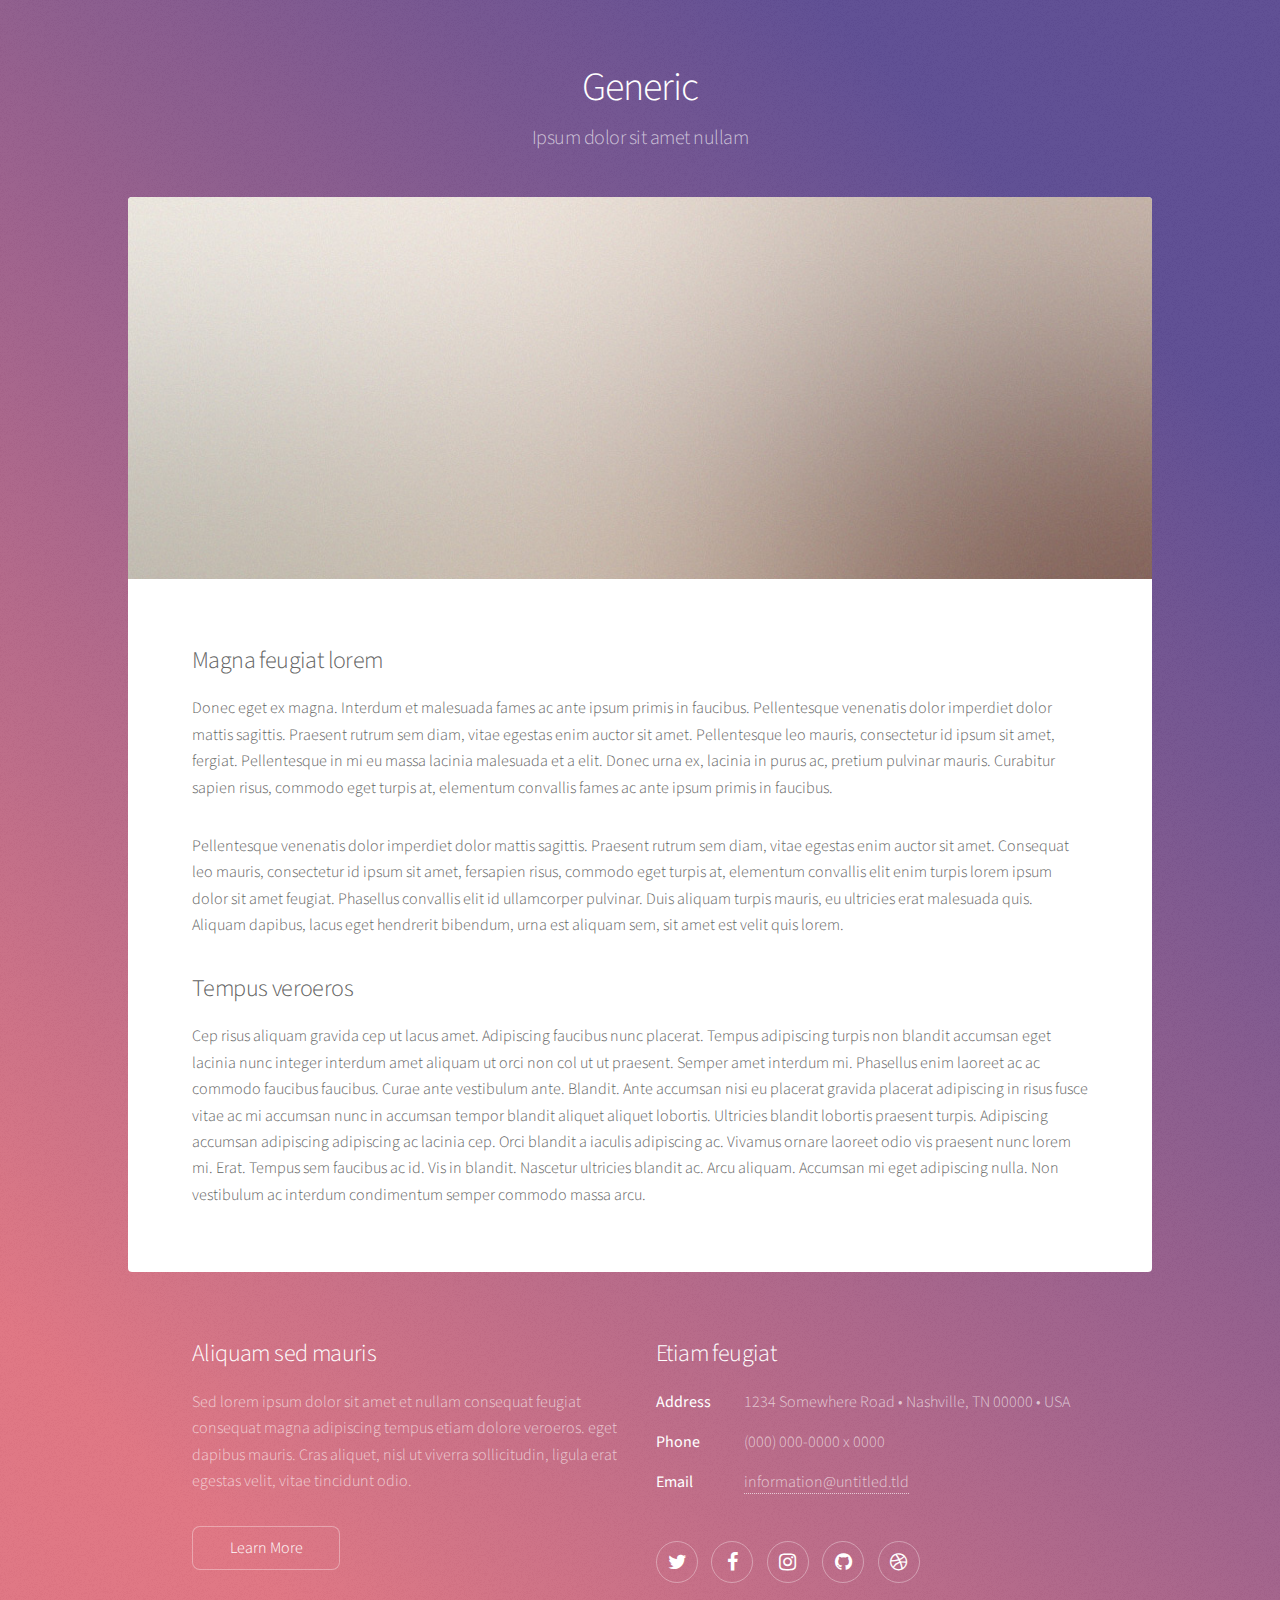
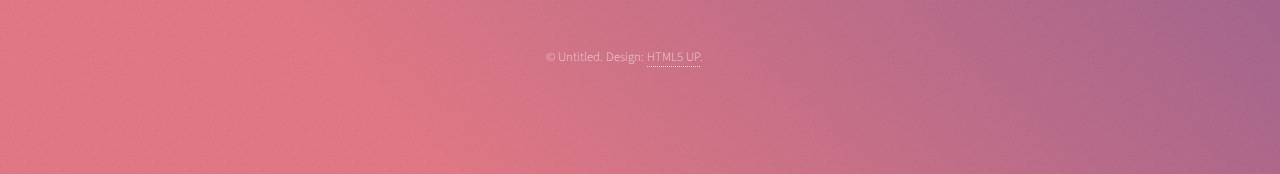
<file: generic.html>
<!DOCTYPE HTML>
<!--
	Stellar by HTML5 UP
	html5up.net | @ajlkn
	Free for personal and commercial use under the CCA 3.0 license (html5up.net/license)
-->
<html>
	<head>
		<title>Generic - Stellar by HTML5 UP</title>
		<meta charset="utf-8" />
		<meta name="viewport" content="width=device-width, initial-scale=1" />
		<!--[if lte IE 8]><script src="assets/js/ie/html5shiv.js"></script><![endif]-->
		<link rel="stylesheet" href="assets/css/main.css" />
		<!--[if lte IE 9]><link rel="stylesheet" href="assets/css/ie9.css" /><![endif]-->
		<!--[if lte IE 8]><link rel="stylesheet" href="assets/css/ie8.css" /><![endif]-->
	</head>
	<body>

		<!-- Wrapper -->
			<div id="wrapper">

				<!-- Header -->
					<header id="header">
						<h1>Generic</h1>
						<p>Ipsum dolor sit amet nullam</p>
					</header>

				<!-- Main -->
					<div id="main">

						<!-- Content -->
							<section id="content" class="main">
								<span class="image main"><img src="images/pic04.jpg" alt="" /></span>
								<h2>Magna feugiat lorem</h2>
								<p>Donec eget ex magna. Interdum et malesuada fames ac ante ipsum primis in faucibus. Pellentesque venenatis dolor imperdiet dolor mattis sagittis. Praesent rutrum sem diam, vitae egestas enim auctor sit amet. Pellentesque leo mauris, consectetur id ipsum sit amet, fergiat. Pellentesque in mi eu massa lacinia malesuada et a elit. Donec urna ex, lacinia in purus ac, pretium pulvinar mauris. Curabitur sapien risus, commodo eget turpis at, elementum convallis fames ac ante ipsum primis in faucibus.</p>
								<p>Pellentesque venenatis dolor imperdiet dolor mattis sagittis. Praesent rutrum sem diam, vitae egestas enim auctor sit amet. Consequat leo mauris, consectetur id ipsum sit amet, fersapien risus, commodo eget turpis at, elementum convallis elit enim turpis lorem ipsum dolor sit amet feugiat. Phasellus convallis elit id ullamcorper pulvinar. Duis aliquam turpis mauris, eu ultricies erat malesuada quis. Aliquam dapibus, lacus eget hendrerit bibendum, urna est aliquam sem, sit amet est velit quis lorem.</p>
								<h2>Tempus veroeros</h2>
								<p>Cep risus aliquam gravida cep ut lacus amet. Adipiscing faucibus nunc placerat. Tempus adipiscing turpis non blandit accumsan eget lacinia nunc integer interdum amet aliquam ut orci non col ut ut praesent. Semper amet interdum mi. Phasellus enim laoreet ac ac commodo faucibus faucibus. Curae ante vestibulum ante. Blandit. Ante accumsan nisi eu placerat gravida placerat adipiscing in risus fusce vitae ac mi accumsan nunc in accumsan tempor blandit aliquet aliquet lobortis. Ultricies blandit lobortis praesent turpis. Adipiscing accumsan adipiscing adipiscing ac lacinia cep. Orci blandit a iaculis adipiscing ac. Vivamus ornare laoreet odio vis praesent nunc lorem mi. Erat. Tempus sem faucibus ac id. Vis in blandit. Nascetur ultricies blandit ac. Arcu aliquam. Accumsan mi eget adipiscing nulla. Non vestibulum ac interdum condimentum semper commodo massa arcu.</p>
							</section>

					</div>

				<!-- Footer -->
					<footer id="footer">
						<section>
							<h2>Aliquam sed mauris</h2>
							<p>Sed lorem ipsum dolor sit amet et nullam consequat feugiat consequat magna adipiscing tempus etiam dolore veroeros. eget dapibus mauris. Cras aliquet, nisl ut viverra sollicitudin, ligula erat egestas velit, vitae tincidunt odio.</p>
							<ul class="actions">
								<li><a href="#" class="button">Learn More</a></li>
							</ul>
						</section>
						<section>
							<h2>Etiam feugiat</h2>
							<dl class="alt">
								<dt>Address</dt>
								<dd>1234 Somewhere Road &bull; Nashville, TN 00000 &bull; USA</dd>
								<dt>Phone</dt>
								<dd>(000) 000-0000 x 0000</dd>
								<dt>Email</dt>
								<dd><a href="#">information@untitled.tld</a></dd>
							</dl>
							<ul class="icons">
								<li><a href="#" class="icon fa-twitter alt"><span class="label">Twitter</span></a></li>
								<li><a href="#" class="icon fa-facebook alt"><span class="label">Facebook</span></a></li>
								<li><a href="#" class="icon fa-instagram alt"><span class="label">Instagram</span></a></li>
								<li><a href="#" class="icon fa-github alt"><span class="label">GitHub</span></a></li>
								<li><a href="#" class="icon fa-dribbble alt"><span class="label">Dribbble</span></a></li>
							</ul>
						</section>
						<p class="copyright">&copy; Untitled. Design: <a href="https://html5up.net">HTML5 UP</a>.</p>
					</footer>

			</div>

		<!-- Scripts -->
			<script src="assets/js/jquery.min.js"></script>
			<script src="assets/js/jquery.scrollex.min.js"></script>
			<script src="assets/js/jquery.scrolly.min.js"></script>
			<script src="assets/js/skel.min.js"></script>
			<script src="assets/js/util.js"></script>
			<!--[if lte IE 8]><script src="assets/js/ie/respond.min.js"></script><![endif]-->
			<script src="assets/js/main.js"></script>

	</body>
</html>
</file>
<file: assets/css/ie9.css>
/*
	Stellar by HTML5 UP
	html5up.net | @ajlkn
	Free for personal and commercial use under the CCA 3.0 license (html5up.net/license)
*/

/* Spotlight */

	.spotlight:after {
		content: '';
		display: block;
		clear: both;
	}

	.spotlight .content {
		float: left;
		width: 60%;
	}

	.spotlight .image {
		float: left;
	}

/* Features */

	.features:after {
		content: '';
		display: block;
		clear: both;
	}

	.features li {
		float: left;
	}

/* Statistics */

	.statistics {
		display: inline-block;
		width: auto;
	}

		.statistics:after {
			content: '';
			display: block;
			clear: both;
		}

		.statistics li {
			float: left;
			padding: 1.5em 2.5em;
		}

/* Footer */

	#footer > * {
		float: left;
	}

	#footer .copyright {
		clear: both;
	}
</file>
<file: assets/css/ie8.css>
/*
	Stellar by HTML5 UP
	html5up.net | @ajlkn
	Free for personal and commercial use under the CCA 3.0 license (html5up.net/license)
*/

/* Type */

	body {
		color: #ffffff;
	}

/* Button */

	.button {
		position: relative;
		border: solid 1px !important;
	}

		.button.special {
			border: none !important;
		}

/* Icon */

	.icon.major {
		-ms-behavior: url("assets/js/ie/PIE.htc");
	}

		.icon.major:before {
			font-size: 4em;
			border: 0;
		}

/* Spotlight */

	.spotlight .image {
		position: relative;
		-ms-behavior: url("assets/js/ie/PIE.htc");
	}

		.spotlight .image img {
			position: relative;
			-ms-behavior: url("assets/js/ie/PIE.htc");
		}

/* Features */

	.features li {
		width: 29%;
	}

/* Footer */

	#footer > * {
		width: 50%;
		margin-left: 0;
	}

/* Main */

	#main > .main > .image.main:first-child {
		margin-top: 0;
		margin-left: 0;
		width: 100%;
	}
</file>
<file: assets/css/main.css>
@import url(font-awesome.min.css);
@import "https://fonts.googleapis.com/css?family=Source+Sans+Pro:300,400";

/*
	Stellar by HTML5 UP
	html5up.net | @ajlkn
	Free for personal and commercial use under the CCA 3.0 license (html5up.net/license)
*/

/* Reset */

	html, body, div, span, applet, object, iframe, h1, h2, h3, h4, h5, h6, p, blockquote, pre, a, abbr, acronym, address, big, cite, code, del, dfn, em, img, ins, kbd, q, s, samp, small, strike, strong, sub, sup, tt, var, b, u, i, center, dl, dt, dd, ol, ul, li, fieldset, form, label, legend, table, caption, tbody, tfoot, thead, tr, th, td, article, aside, canvas, details, embed, figure, figcaption, footer, header, hgroup, menu, nav, output, ruby, section, summary, time, mark, audio, video {
		margin: 0;
		padding: 0;
		border: 0;
		font-size: 100%;
		font: inherit;
		vertical-align: baseline;
	}

	article, aside, details, figcaption, figure, footer, header, hgroup, menu, nav, section {
		display: block;
	}

	body {
		line-height: 1;
	}

	ol, ul {
		list-style: none;
	}

	blockquote, q {
		quotes: none;
	}

	blockquote:before, blockquote:after, q:before, q:after {
		content: '';
		content: none;
	}

	table {
		border-collapse: collapse;
		border-spacing: 0;
	}

	body {
		-webkit-text-size-adjust: none;
	}

/* Box Model */

	*, *:before, *:after {
		-moz-box-sizing: border-box;
		-webkit-box-sizing: border-box;
		box-sizing: border-box;
	}

/* Grid */

	.row {
		border-bottom: solid 1px transparent;
		-moz-box-sizing: border-box;
		-webkit-box-sizing: border-box;
		box-sizing: border-box;
	}

	.row > * {
		float: left;
		-moz-box-sizing: border-box;
		-webkit-box-sizing: border-box;
		box-sizing: border-box;
	}

	.row:after, .row:before {
		content: '';
		display: block;
		clear: both;
		height: 0;
	}

	.row.uniform > * > :first-child {
		margin-top: 0;
	}

	.row.uniform > * > :last-child {
		margin-bottom: 0;
	}

	.row.\30 \25 > * {
		padding: 0 0 0 0em;
	}

	.row.\30 \25 {
		margin: 0 0 -1px 0em;
	}

	.row.uniform.\30 \25 > * {
		padding: 0em 0 0 0em;
	}

	.row.uniform.\30 \25 {
		margin: 0em 0 -1px 0em;
	}

	.row > * {
		padding: 0 0 0 1.5em;
	}

	.row {
		margin: 0 0 -1px -1.5em;
	}

	.row.uniform > * {
		padding: 1.5em 0 0 1.5em;
	}

	.row.uniform {
		margin: -1.5em 0 -1px -1.5em;
	}

	.row.\32 00\25 > * {
		padding: 0 0 0 3em;
	}

	.row.\32 00\25 {
		margin: 0 0 -1px -3em;
	}

	.row.uniform.\32 00\25 > * {
		padding: 3em 0 0 3em;
	}

	.row.uniform.\32 00\25 {
		margin: -3em 0 -1px -3em;
	}

	.row.\31 50\25 > * {
		padding: 0 0 0 2.25em;
	}

	.row.\31 50\25 {
		margin: 0 0 -1px -2.25em;
	}

	.row.uniform.\31 50\25 > * {
		padding: 2.25em 0 0 2.25em;
	}

	.row.uniform.\31 50\25 {
		margin: -2.25em 0 -1px -2.25em;
	}

	.row.\35 0\25 > * {
		padding: 0 0 0 0.75em;
	}

	.row.\35 0\25 {
		margin: 0 0 -1px -0.75em;
	}

	.row.uniform.\35 0\25 > * {
		padding: 0.75em 0 0 0.75em;
	}

	.row.uniform.\35 0\25 {
		margin: -0.75em 0 -1px -0.75em;
	}

	.row.\32 5\25 > * {
		padding: 0 0 0 0.375em;
	}

	.row.\32 5\25 {
		margin: 0 0 -1px -0.375em;
	}

	.row.uniform.\32 5\25 > * {
		padding: 0.375em 0 0 0.375em;
	}

	.row.uniform.\32 5\25 {
		margin: -0.375em 0 -1px -0.375em;
	}

	.\31 2u, .\31 2u\24 {
		width: 100%;
		clear: none;
		margin-left: 0;
	}

	.\31 1u, .\31 1u\24 {
		width: 91.6666666667%;
		clear: none;
		margin-left: 0;
	}

	.\31 0u, .\31 0u\24 {
		width: 83.3333333333%;
		clear: none;
		margin-left: 0;
	}

	.\39 u, .\39 u\24 {
		width: 75%;
		clear: none;
		margin-left: 0;
	}

	.\38 u, .\38 u\24 {
		width: 66.6666666667%;
		clear: none;
		margin-left: 0;
	}

	.\37 u, .\37 u\24 {
		width: 58.3333333333%;
		clear: none;
		margin-left: 0;
	}

	.\36 u, .\36 u\24 {
		width: 50%;
		clear: none;
		margin-left: 0;
	}

	.\35 u, .\35 u\24 {
		width: 41.6666666667%;
		clear: none;
		margin-left: 0;
	}

	.\34 u, .\34 u\24 {
		width: 33.3333333333%;
		clear: none;
		margin-left: 0;
	}

	.\33 u, .\33 u\24 {
		width: 25%;
		clear: none;
		margin-left: 0;
	}

	.\32 u, .\32 u\24 {
		width: 16.6666666667%;
		clear: none;
		margin-left: 0;
	}

	.\31 u, .\31 u\24 {
		width: 8.3333333333%;
		clear: none;
		margin-left: 0;
	}

	.\31 2u\24 + *,
	.\31 1u\24 + *,
	.\31 0u\24 + *,
	.\39 u\24 + *,
	.\38 u\24 + *,
	.\37 u\24 + *,
	.\36 u\24 + *,
	.\35 u\24 + *,
	.\34 u\24 + *,
	.\33 u\24 + *,
	.\32 u\24 + *,
	.\31 u\24 + * {
		clear: left;
	}

	.\-11u {
		margin-left: 91.66667%;
	}

	.\-10u {
		margin-left: 83.33333%;
	}

	.\-9u {
		margin-left: 75%;
	}

	.\-8u {
		margin-left: 66.66667%;
	}

	.\-7u {
		margin-left: 58.33333%;
	}

	.\-6u {
		margin-left: 50%;
	}

	.\-5u {
		margin-left: 41.66667%;
	}

	.\-4u {
		margin-left: 33.33333%;
	}

	.\-3u {
		margin-left: 25%;
	}

	.\-2u {
		margin-left: 16.66667%;
	}

	.\-1u {
		margin-left: 8.33333%;
	}

	@media screen and (max-width: 1680px) {

		.row > * {
			padding: 0 0 0 1.5em;
		}

		.row {
			margin: 0 0 -1px -1.5em;
		}

		.row.uniform > * {
			padding: 1.5em 0 0 1.5em;
		}

		.row.uniform {
			margin: -1.5em 0 -1px -1.5em;
		}

		.row.\32 00\25 > * {
			padding: 0 0 0 3em;
		}

		.row.\32 00\25 {
			margin: 0 0 -1px -3em;
		}

		.row.uniform.\32 00\25 > * {
			padding: 3em 0 0 3em;
		}

		.row.uniform.\32 00\25 {
			margin: -3em 0 -1px -3em;
		}

		.row.\31 50\25 > * {
			padding: 0 0 0 2.25em;
		}

		.row.\31 50\25 {
			margin: 0 0 -1px -2.25em;
		}

		.row.uniform.\31 50\25 > * {
			padding: 2.25em 0 0 2.25em;
		}

		.row.uniform.\31 50\25 {
			margin: -2.25em 0 -1px -2.25em;
		}

		.row.\35 0\25 > * {
			padding: 0 0 0 0.75em;
		}

		.row.\35 0\25 {
			margin: 0 0 -1px -0.75em;
		}

		.row.uniform.\35 0\25 > * {
			padding: 0.75em 0 0 0.75em;
		}

		.row.uniform.\35 0\25 {
			margin: -0.75em 0 -1px -0.75em;
		}

		.row.\32 5\25 > * {
			padding: 0 0 0 0.375em;
		}

		.row.\32 5\25 {
			margin: 0 0 -1px -0.375em;
		}

		.row.uniform.\32 5\25 > * {
			padding: 0.375em 0 0 0.375em;
		}

		.row.uniform.\32 5\25 {
			margin: -0.375em 0 -1px -0.375em;
		}

		.\31 2u\28xlarge\29, .\31 2u\24\28xlarge\29 {
			width: 100%;
			clear: none;
			margin-left: 0;
		}

		.\31 1u\28xlarge\29, .\31 1u\24\28xlarge\29 {
			width: 91.6666666667%;
			clear: none;
			margin-left: 0;
		}

		.\31 0u\28xlarge\29, .\31 0u\24\28xlarge\29 {
			width: 83.3333333333%;
			clear: none;
			margin-left: 0;
		}

		.\39 u\28xlarge\29, .\39 u\24\28xlarge\29 {
			width: 75%;
			clear: none;
			margin-left: 0;
		}

		.\38 u\28xlarge\29, .\38 u\24\28xlarge\29 {
			width: 66.6666666667%;
			clear: none;
			margin-left: 0;
		}

		.\37 u\28xlarge\29, .\37 u\24\28xlarge\29 {
			width: 58.3333333333%;
			clear: none;
			margin-left: 0;
		}

		.\36 u\28xlarge\29, .\36 u\24\28xlarge\29 {
			width: 50%;
			clear: none;
			margin-left: 0;
		}

		.\35 u\28xlarge\29, .\35 u\24\28xlarge\29 {
			width: 41.6666666667%;
			clear: none;
			margin-left: 0;
		}

		.\34 u\28xlarge\29, .\34 u\24\28xlarge\29 {
			width: 33.3333333333%;
			clear: none;
			margin-left: 0;
		}

		.\33 u\28xlarge\29, .\33 u\24\28xlarge\29 {
			width: 25%;
			clear: none;
			margin-left: 0;
		}

		.\32 u\28xlarge\29, .\32 u\24\28xlarge\29 {
			width: 16.6666666667%;
			clear: none;
			margin-left: 0;
		}

		.\31 u\28xlarge\29, .\31 u\24\28xlarge\29 {
			width: 8.3333333333%;
			clear: none;
			margin-left: 0;
		}

		.\31 2u\24\28xlarge\29 + *,
		.\31 1u\24\28xlarge\29 + *,
		.\31 0u\24\28xlarge\29 + *,
		.\39 u\24\28xlarge\29 + *,
		.\38 u\24\28xlarge\29 + *,
		.\37 u\24\28xlarge\29 + *,
		.\36 u\24\28xlarge\29 + *,
		.\35 u\24\28xlarge\29 + *,
		.\34 u\24\28xlarge\29 + *,
		.\33 u\24\28xlarge\29 + *,
		.\32 u\24\28xlarge\29 + *,
		.\31 u\24\28xlarge\29 + * {
			clear: left;
		}

		.\-11u\28xlarge\29 {
			margin-left: 91.66667%;
		}

		.\-10u\28xlarge\29 {
			margin-left: 83.33333%;
		}

		.\-9u\28xlarge\29 {
			margin-left: 75%;
		}

		.\-8u\28xlarge\29 {
			margin-left: 66.66667%;
		}

		.\-7u\28xlarge\29 {
			margin-left: 58.33333%;
		}

		.\-6u\28xlarge\29 {
			margin-left: 50%;
		}

		.\-5u\28xlarge\29 {
			margin-left: 41.66667%;
		}

		.\-4u\28xlarge\29 {
			margin-left: 33.33333%;
		}

		.\-3u\28xlarge\29 {
			margin-left: 25%;
		}

		.\-2u\28xlarge\29 {
			margin-left: 16.66667%;
		}

		.\-1u\28xlarge\29 {
			margin-left: 8.33333%;
		}

	}

	@media screen and (max-width: 1280px) {

		.row > * {
			padding: 0 0 0 1.5em;
		}

		.row {
			margin: 0 0 -1px -1.5em;
		}

		.row.uniform > * {
			padding: 1.5em 0 0 1.5em;
		}

		.row.uniform {
			margin: -1.5em 0 -1px -1.5em;
		}

		.row.\32 00\25 > * {
			padding: 0 0 0 3em;
		}

		.row.\32 00\25 {
			margin: 0 0 -1px -3em;
		}

		.row.uniform.\32 00\25 > * {
			padding: 3em 0 0 3em;
		}

		.row.uniform.\32 00\25 {
			margin: -3em 0 -1px -3em;
		}

		.row.\31 50\25 > * {
			padding: 0 0 0 2.25em;
		}

		.row.\31 50\25 {
			margin: 0 0 -1px -2.25em;
		}

		.row.uniform.\31 50\25 > * {
			padding: 2.25em 0 0 2.25em;
		}

		.row.uniform.\31 50\25 {
			margin: -2.25em 0 -1px -2.25em;
		}

		.row.\35 0\25 > * {
			padding: 0 0 0 0.75em;
		}

		.row.\35 0\25 {
			margin: 0 0 -1px -0.75em;
		}

		.row.uniform.\35 0\25 > * {
			padding: 0.75em 0 0 0.75em;
		}

		.row.uniform.\35 0\25 {
			margin: -0.75em 0 -1px -0.75em;
		}

		.row.\32 5\25 > * {
			padding: 0 0 0 0.375em;
		}

		.row.\32 5\25 {
			margin: 0 0 -1px -0.375em;
		}

		.row.uniform.\32 5\25 > * {
			padding: 0.375em 0 0 0.375em;
		}

		.row.uniform.\32 5\25 {
			margin: -0.375em 0 -1px -0.375em;
		}

		.\31 2u\28large\29, .\31 2u\24\28large\29 {
			width: 100%;
			clear: none;
			margin-left: 0;
		}

		.\31 1u\28large\29, .\31 1u\24\28large\29 {
			width: 91.6666666667%;
			clear: none;
			margin-left: 0;
		}

		.\31 0u\28large\29, .\31 0u\24\28large\29 {
			width: 83.3333333333%;
			clear: none;
			margin-left: 0;
		}

		.\39 u\28large\29, .\39 u\24\28large\29 {
			width: 75%;
			clear: none;
			margin-left: 0;
		}

		.\38 u\28large\29, .\38 u\24\28large\29 {
			width: 66.6666666667%;
			clear: none;
			margin-left: 0;
		}

		.\37 u\28large\29, .\37 u\24\28large\29 {
			width: 58.3333333333%;
			clear: none;
			margin-left: 0;
		}

		.\36 u\28large\29, .\36 u\24\28large\29 {
			width: 50%;
			clear: none;
			margin-left: 0;
		}

		.\35 u\28large\29, .\35 u\24\28large\29 {
			width: 41.6666666667%;
			clear: none;
			margin-left: 0;
		}

		.\34 u\28large\29, .\34 u\24\28large\29 {
			width: 33.3333333333%;
			clear: none;
			margin-left: 0;
		}

		.\33 u\28large\29, .\33 u\24\28large\29 {
			width: 25%;
			clear: none;
			margin-left: 0;
		}

		.\32 u\28large\29, .\32 u\24\28large\29 {
			width: 16.6666666667%;
			clear: none;
			margin-left: 0;
		}

		.\31 u\28large\29, .\31 u\24\28large\29 {
			width: 8.3333333333%;
			clear: none;
			margin-left: 0;
		}

		.\31 2u\24\28large\29 + *,
		.\31 1u\24\28large\29 + *,
		.\31 0u\24\28large\29 + *,
		.\39 u\24\28large\29 + *,
		.\38 u\24\28large\29 + *,
		.\37 u\24\28large\29 + *,
		.\36 u\24\28large\29 + *,
		.\35 u\24\28large\29 + *,
		.\34 u\24\28large\29 + *,
		.\33 u\24\28large\29 + *,
		.\32 u\24\28large\29 + *,
		.\31 u\24\28large\29 + * {
			clear: left;
		}

		.\-11u\28large\29 {
			margin-left: 91.66667%;
		}

		.\-10u\28large\29 {
			margin-left: 83.33333%;
		}

		.\-9u\28large\29 {
			margin-left: 75%;
		}

		.\-8u\28large\29 {
			margin-left: 66.66667%;
		}

		.\-7u\28large\29 {
			margin-left: 58.33333%;
		}

		.\-6u\28large\29 {
			margin-left: 50%;
		}

		.\-5u\28large\29 {
			margin-left: 41.66667%;
		}

		.\-4u\28large\29 {
			margin-left: 33.33333%;
		}

		.\-3u\28large\29 {
			margin-left: 25%;
		}

		.\-2u\28large\29 {
			margin-left: 16.66667%;
		}

		.\-1u\28large\29 {
			margin-left: 8.33333%;
		}

	}

	@media screen and (max-width: 980px) {

		.row > * {
			padding: 0 0 0 1.5em;
		}

		.row {
			margin: 0 0 -1px -1.5em;
		}

		.row.uniform > * {
			padding: 1.5em 0 0 1.5em;
		}

		.row.uniform {
			margin: -1.5em 0 -1px -1.5em;
		}

		.row.\32 00\25 > * {
			padding: 0 0 0 3em;
		}

		.row.\32 00\25 {
			margin: 0 0 -1px -3em;
		}

		.row.uniform.\32 00\25 > * {
			padding: 3em 0 0 3em;
		}

		.row.uniform.\32 00\25 {
			margin: -3em 0 -1px -3em;
		}

		.row.\31 50\25 > * {
			padding: 0 0 0 2.25em;
		}

		.row.\31 50\25 {
			margin: 0 0 -1px -2.25em;
		}

		.row.uniform.\31 50\25 > * {
			padding: 2.25em 0 0 2.25em;
		}

		.row.uniform.\31 50\25 {
			margin: -2.25em 0 -1px -2.25em;
		}

		.row.\35 0\25 > * {
			padding: 0 0 0 0.75em;
		}

		.row.\35 0\25 {
			margin: 0 0 -1px -0.75em;
		}

		.row.uniform.\35 0\25 > * {
			padding: 0.75em 0 0 0.75em;
		}

		.row.uniform.\35 0\25 {
			margin: -0.75em 0 -1px -0.75em;
		}

		.row.\32 5\25 > * {
			padding: 0 0 0 0.375em;
		}

		.row.\32 5\25 {
			margin: 0 0 -1px -0.375em;
		}

		.row.uniform.\32 5\25 > * {
			padding: 0.375em 0 0 0.375em;
		}

		.row.uniform.\32 5\25 {
			margin: -0.375em 0 -1px -0.375em;
		}

		.\31 2u\28medium\29, .\31 2u\24\28medium\29 {
			width: 100%;
			clear: none;
			margin-left: 0;
		}

		.\31 1u\28medium\29, .\31 1u\24\28medium\29 {
			width: 91.6666666667%;
			clear: none;
			margin-left: 0;
		}

		.\31 0u\28medium\29, .\31 0u\24\28medium\29 {
			width: 83.3333333333%;
			clear: none;
			margin-left: 0;
		}

		.\39 u\28medium\29, .\39 u\24\28medium\29 {
			width: 75%;
			clear: none;
			margin-left: 0;
		}

		.\38 u\28medium\29, .\38 u\24\28medium\29 {
			width: 66.6666666667%;
			clear: none;
			margin-left: 0;
		}

		.\37 u\28medium\29, .\37 u\24\28medium\29 {
			width: 58.3333333333%;
			clear: none;
			margin-left: 0;
		}

		.\36 u\28medium\29, .\36 u\24\28medium\29 {
			width: 50%;
			clear: none;
			margin-left: 0;
		}

		.\35 u\28medium\29, .\35 u\24\28medium\29 {
			width: 41.6666666667%;
			clear: none;
			margin-left: 0;
		}

		.\34 u\28medium\29, .\34 u\24\28medium\29 {
			width: 33.3333333333%;
			clear: none;
			margin-left: 0;
		}

		.\33 u\28medium\29, .\33 u\24\28medium\29 {
			width: 25%;
			clear: none;
			margin-left: 0;
		}

		.\32 u\28medium\29, .\32 u\24\28medium\29 {
			width: 16.6666666667%;
			clear: none;
			margin-left: 0;
		}

		.\31 u\28medium\29, .\31 u\24\28medium\29 {
			width: 8.3333333333%;
			clear: none;
			margin-left: 0;
		}

		.\31 2u\24\28medium\29 + *,
		.\31 1u\24\28medium\29 + *,
		.\31 0u\24\28medium\29 + *,
		.\39 u\24\28medium\29 + *,
		.\38 u\24\28medium\29 + *,
		.\37 u\24\28medium\29 + *,
		.\36 u\24\28medium\29 + *,
		.\35 u\24\28medium\29 + *,
		.\34 u\24\28medium\29 + *,
		.\33 u\24\28medium\29 + *,
		.\32 u\24\28medium\29 + *,
		.\31 u\24\28medium\29 + * {
			clear: left;
		}

		.\-11u\28medium\29 {
			margin-left: 91.66667%;
		}

		.\-10u\28medium\29 {
			margin-left: 83.33333%;
		}

		.\-9u\28medium\29 {
			margin-left: 75%;
		}

		.\-8u\28medium\29 {
			margin-left: 66.66667%;
		}

		.\-7u\28medium\29 {
			margin-left: 58.33333%;
		}

		.\-6u\28medium\29 {
			margin-left: 50%;
		}

		.\-5u\28medium\29 {
			margin-left: 41.66667%;
		}

		.\-4u\28medium\29 {
			margin-left: 33.33333%;
		}

		.\-3u\28medium\29 {
			margin-left: 25%;
		}

		.\-2u\28medium\29 {
			margin-left: 16.66667%;
		}

		.\-1u\28medium\29 {
			margin-left: 8.33333%;
		}

	}

	@media screen and (max-width: 736px) {

		.row > * {
			padding: 0 0 0 1em;
		}

		.row {
			margin: 0 0 -1px -1em;
		}

		.row.uniform > * {
			padding: 1em 0 0 1em;
		}

		.row.uniform {
			margin: -1em 0 -1px -1em;
		}

		.row.\32 00\25 > * {
			padding: 0 0 0 2em;
		}

		.row.\32 00\25 {
			margin: 0 0 -1px -2em;
		}

		.row.uniform.\32 00\25 > * {
			padding: 2em 0 0 2em;
		}

		.row.uniform.\32 00\25 {
			margin: -2em 0 -1px -2em;
		}

		.row.\31 50\25 > * {
			padding: 0 0 0 1.5em;
		}

		.row.\31 50\25 {
			margin: 0 0 -1px -1.5em;
		}

		.row.uniform.\31 50\25 > * {
			padding: 1.5em 0 0 1.5em;
		}

		.row.uniform.\31 50\25 {
			margin: -1.5em 0 -1px -1.5em;
		}

		.row.\35 0\25 > * {
			padding: 0 0 0 0.5em;
		}

		.row.\35 0\25 {
			margin: 0 0 -1px -0.5em;
		}

		.row.uniform.\35 0\25 > * {
			padding: 0.5em 0 0 0.5em;
		}

		.row.uniform.\35 0\25 {
			margin: -0.5em 0 -1px -0.5em;
		}

		.row.\32 5\25 > * {
			padding: 0 0 0 0.25em;
		}

		.row.\32 5\25 {
			margin: 0 0 -1px -0.25em;
		}

		.row.uniform.\32 5\25 > * {
			padding: 0.25em 0 0 0.25em;
		}

		.row.uniform.\32 5\25 {
			margin: -0.25em 0 -1px -0.25em;
		}

		.\31 2u\28small\29, .\31 2u\24\28small\29 {
			width: 100%;
			clear: none;
			margin-left: 0;
		}

		.\31 1u\28small\29, .\31 1u\24\28small\29 {
			width: 91.6666666667%;
			clear: none;
			margin-left: 0;
		}

		.\31 0u\28small\29, .\31 0u\24\28small\29 {
			width: 83.3333333333%;
			clear: none;
			margin-left: 0;
		}

		.\39 u\28small\29, .\39 u\24\28small\29 {
			width: 75%;
			clear: none;
			margin-left: 0;
		}

		.\38 u\28small\29, .\38 u\24\28small\29 {
			width: 66.6666666667%;
			clear: none;
			margin-left: 0;
		}

		.\37 u\28small\29, .\37 u\24\28small\29 {
			width: 58.3333333333%;
			clear: none;
			margin-left: 0;
		}

		.\36 u\28small\29, .\36 u\24\28small\29 {
			width: 50%;
			clear: none;
			margin-left: 0;
		}

		.\35 u\28small\29, .\35 u\24\28small\29 {
			width: 41.6666666667%;
			clear: none;
			margin-left: 0;
		}

		.\34 u\28small\29, .\34 u\24\28small\29 {
			width: 33.3333333333%;
			clear: none;
			margin-left: 0;
		}

		.\33 u\28small\29, .\33 u\24\28small\29 {
			width: 25%;
			clear: none;
			margin-left: 0;
		}

		.\32 u\28small\29, .\32 u\24\28small\29 {
			width: 16.6666666667%;
			clear: none;
			margin-left: 0;
		}

		.\31 u\28small\29, .\31 u\24\28small\29 {
			width: 8.3333333333%;
			clear: none;
			margin-left: 0;
		}

		.\31 2u\24\28small\29 + *,
		.\31 1u\24\28small\29 + *,
		.\31 0u\24\28small\29 + *,
		.\39 u\24\28small\29 + *,
		.\38 u\24\28small\29 + *,
		.\37 u\24\28small\29 + *,
		.\36 u\24\28small\29 + *,
		.\35 u\24\28small\29 + *,
		.\34 u\24\28small\29 + *,
		.\33 u\24\28small\29 + *,
		.\32 u\24\28small\29 + *,
		.\31 u\24\28small\29 + * {
			clear: left;
		}

		.\-11u\28small\29 {
			margin-left: 91.66667%;
		}

		.\-10u\28small\29 {
			margin-left: 83.33333%;
		}

		.\-9u\28small\29 {
			margin-left: 75%;
		}

		.\-8u\28small\29 {
			margin-left: 66.66667%;
		}

		.\-7u\28small\29 {
			margin-left: 58.33333%;
		}

		.\-6u\28small\29 {
			margin-left: 50%;
		}

		.\-5u\28small\29 {
			margin-left: 41.66667%;
		}

		.\-4u\28small\29 {
			margin-left: 33.33333%;
		}

		.\-3u\28small\29 {
			margin-left: 25%;
		}

		.\-2u\28small\29 {
			margin-left: 16.66667%;
		}

		.\-1u\28small\29 {
			margin-left: 8.33333%;
		}

	}

	@media screen and (max-width: 480px) {

		.row > * {
			padding: 0 0 0 1em;
		}

		.row {
			margin: 0 0 -1px -1em;
		}

		.row.uniform > * {
			padding: 1em 0 0 1em;
		}

		.row.uniform {
			margin: -1em 0 -1px -1em;
		}

		.row.\32 00\25 > * {
			padding: 0 0 0 2em;
		}

		.row.\32 00\25 {
			margin: 0 0 -1px -2em;
		}

		.row.uniform.\32 00\25 > * {
			padding: 2em 0 0 2em;
		}

		.row.uniform.\32 00\25 {
			margin: -2em 0 -1px -2em;
		}

		.row.\31 50\25 > * {
			padding: 0 0 0 1.5em;
		}

		.row.\31 50\25 {
			margin: 0 0 -1px -1.5em;
		}

		.row.uniform.\31 50\25 > * {
			padding: 1.5em 0 0 1.5em;
		}

		.row.uniform.\31 50\25 {
			margin: -1.5em 0 -1px -1.5em;
		}

		.row.\35 0\25 > * {
			padding: 0 0 0 0.5em;
		}

		.row.\35 0\25 {
			margin: 0 0 -1px -0.5em;
		}

		.row.uniform.\35 0\25 > * {
			padding: 0.5em 0 0 0.5em;
		}

		.row.uniform.\35 0\25 {
			margin: -0.5em 0 -1px -0.5em;
		}

		.row.\32 5\25 > * {
			padding: 0 0 0 0.25em;
		}

		.row.\32 5\25 {
			margin: 0 0 -1px -0.25em;
		}

		.row.uniform.\32 5\25 > * {
			padding: 0.25em 0 0 0.25em;
		}

		.row.uniform.\32 5\25 {
			margin: -0.25em 0 -1px -0.25em;
		}

		.\31 2u\28xsmall\29, .\31 2u\24\28xsmall\29 {
			width: 100%;
			clear: none;
			margin-left: 0;
		}

		.\31 1u\28xsmall\29, .\31 1u\24\28xsmall\29 {
			width: 91.6666666667%;
			clear: none;
			margin-left: 0;
		}

		.\31 0u\28xsmall\29, .\31 0u\24\28xsmall\29 {
			width: 83.3333333333%;
			clear: none;
			margin-left: 0;
		}

		.\39 u\28xsmall\29, .\39 u\24\28xsmall\29 {
			width: 75%;
			clear: none;
			margin-left: 0;
		}

		.\38 u\28xsmall\29, .\38 u\24\28xsmall\29 {
			width: 66.6666666667%;
			clear: none;
			margin-left: 0;
		}

		.\37 u\28xsmall\29, .\37 u\24\28xsmall\29 {
			width: 58.3333333333%;
			clear: none;
			margin-left: 0;
		}

		.\36 u\28xsmall\29, .\36 u\24\28xsmall\29 {
			width: 50%;
			clear: none;
			margin-left: 0;
		}

		.\35 u\28xsmall\29, .\35 u\24\28xsmall\29 {
			width: 41.6666666667%;
			clear: none;
			margin-left: 0;
		}

		.\34 u\28xsmall\29, .\34 u\24\28xsmall\29 {
			width: 33.3333333333%;
			clear: none;
			margin-left: 0;
		}

		.\33 u\28xsmall\29, .\33 u\24\28xsmall\29 {
			width: 25%;
			clear: none;
			margin-left: 0;
		}

		.\32 u\28xsmall\29, .\32 u\24\28xsmall\29 {
			width: 16.6666666667%;
			clear: none;
			margin-left: 0;
		}

		.\31 u\28xsmall\29, .\31 u\24\28xsmall\29 {
			width: 8.3333333333%;
			clear: none;
			margin-left: 0;
		}

		.\31 2u\24\28xsmall\29 + *,
		.\31 1u\24\28xsmall\29 + *,
		.\31 0u\24\28xsmall\29 + *,
		.\39 u\24\28xsmall\29 + *,
		.\38 u\24\28xsmall\29 + *,
		.\37 u\24\28xsmall\29 + *,
		.\36 u\24\28xsmall\29 + *,
		.\35 u\24\28xsmall\29 + *,
		.\34 u\24\28xsmall\29 + *,
		.\33 u\24\28xsmall\29 + *,
		.\32 u\24\28xsmall\29 + *,
		.\31 u\24\28xsmall\29 + * {
			clear: left;
		}

		.\-11u\28xsmall\29 {
			margin-left: 91.66667%;
		}

		.\-10u\28xsmall\29 {
			margin-left: 83.33333%;
		}

		.\-9u\28xsmall\29 {
			margin-left: 75%;
		}

		.\-8u\28xsmall\29 {
			margin-left: 66.66667%;
		}

		.\-7u\28xsmall\29 {
			margin-left: 58.33333%;
		}

		.\-6u\28xsmall\29 {
			margin-left: 50%;
		}

		.\-5u\28xsmall\29 {
			margin-left: 41.66667%;
		}

		.\-4u\28xsmall\29 {
			margin-left: 33.33333%;
		}

		.\-3u\28xsmall\29 {
			margin-left: 25%;
		}

		.\-2u\28xsmall\29 {
			margin-left: 16.66667%;
		}

		.\-1u\28xsmall\29 {
			margin-left: 8.33333%;
		}

	}

	@media screen and (max-width: 360px) {

		.row > * {
			padding: 0 0 0 1em;
		}

		.row {
			margin: 0 0 -1px -1em;
		}

		.row.uniform > * {
			padding: 1em 0 0 1em;
		}

		.row.uniform {
			margin: -1em 0 -1px -1em;
		}

		.row.\32 00\25 > * {
			padding: 0 0 0 2em;
		}

		.row.\32 00\25 {
			margin: 0 0 -1px -2em;
		}

		.row.uniform.\32 00\25 > * {
			padding: 2em 0 0 2em;
		}

		.row.uniform.\32 00\25 {
			margin: -2em 0 -1px -2em;
		}

		.row.\31 50\25 > * {
			padding: 0 0 0 1.5em;
		}

		.row.\31 50\25 {
			margin: 0 0 -1px -1.5em;
		}

		.row.uniform.\31 50\25 > * {
			padding: 1.5em 0 0 1.5em;
		}

		.row.uniform.\31 50\25 {
			margin: -1.5em 0 -1px -1.5em;
		}

		.row.\35 0\25 > * {
			padding: 0 0 0 0.5em;
		}

		.row.\35 0\25 {
			margin: 0 0 -1px -0.5em;
		}

		.row.uniform.\35 0\25 > * {
			padding: 0.5em 0 0 0.5em;
		}

		.row.uniform.\35 0\25 {
			margin: -0.5em 0 -1px -0.5em;
		}

		.row.\32 5\25 > * {
			padding: 0 0 0 0.25em;
		}

		.row.\32 5\25 {
			margin: 0 0 -1px -0.25em;
		}

		.row.uniform.\32 5\25 > * {
			padding: 0.25em 0 0 0.25em;
		}

		.row.uniform.\32 5\25 {
			margin: -0.25em 0 -1px -0.25em;
		}

		.\31 2u\28xxsmall\29, .\31 2u\24\28xxsmall\29 {
			width: 100%;
			clear: none;
			margin-left: 0;
		}

		.\31 1u\28xxsmall\29, .\31 1u\24\28xxsmall\29 {
			width: 91.6666666667%;
			clear: none;
			margin-left: 0;
		}

		.\31 0u\28xxsmall\29, .\31 0u\24\28xxsmall\29 {
			width: 83.3333333333%;
			clear: none;
			margin-left: 0;
		}

		.\39 u\28xxsmall\29, .\39 u\24\28xxsmall\29 {
			width: 75%;
			clear: none;
			margin-left: 0;
		}

		.\38 u\28xxsmall\29, .\38 u\24\28xxsmall\29 {
			width: 66.6666666667%;
			clear: none;
			margin-left: 0;
		}

		.\37 u\28xxsmall\29, .\37 u\24\28xxsmall\29 {
			width: 58.3333333333%;
			clear: none;
			margin-left: 0;
		}

		.\36 u\28xxsmall\29, .\36 u\24\28xxsmall\29 {
			width: 50%;
			clear: none;
			margin-left: 0;
		}

		.\35 u\28xxsmall\29, .\35 u\24\28xxsmall\29 {
			width: 41.6666666667%;
			clear: none;
			margin-left: 0;
		}

		.\34 u\28xxsmall\29, .\34 u\24\28xxsmall\29 {
			width: 33.3333333333%;
			clear: none;
			margin-left: 0;
		}

		.\33 u\28xxsmall\29, .\33 u\24\28xxsmall\29 {
			width: 25%;
			clear: none;
			margin-left: 0;
		}

		.\32 u\28xxsmall\29, .\32 u\24\28xxsmall\29 {
			width: 16.6666666667%;
			clear: none;
			margin-left: 0;
		}

		.\31 u\28xxsmall\29, .\31 u\24\28xxsmall\29 {
			width: 8.3333333333%;
			clear: none;
			margin-left: 0;
		}

		.\31 2u\24\28xxsmall\29 + *,
		.\31 1u\24\28xxsmall\29 + *,
		.\31 0u\24\28xxsmall\29 + *,
		.\39 u\24\28xxsmall\29 + *,
		.\38 u\24\28xxsmall\29 + *,
		.\37 u\24\28xxsmall\29 + *,
		.\36 u\24\28xxsmall\29 + *,
		.\35 u\24\28xxsmall\29 + *,
		.\34 u\24\28xxsmall\29 + *,
		.\33 u\24\28xxsmall\29 + *,
		.\32 u\24\28xxsmall\29 + *,
		.\31 u\24\28xxsmall\29 + * {
			clear: left;
		}

		.\-11u\28xxsmall\29 {
			margin-left: 91.66667%;
		}

		.\-10u\28xxsmall\29 {
			margin-left: 83.33333%;
		}

		.\-9u\28xxsmall\29 {
			margin-left: 75%;
		}

		.\-8u\28xxsmall\29 {
			margin-left: 66.66667%;
		}

		.\-7u\28xxsmall\29 {
			margin-left: 58.33333%;
		}

		.\-6u\28xxsmall\29 {
			margin-left: 50%;
		}

		.\-5u\28xxsmall\29 {
			margin-left: 41.66667%;
		}

		.\-4u\28xxsmall\29 {
			margin-left: 33.33333%;
		}

		.\-3u\28xxsmall\29 {
			margin-left: 25%;
		}

		.\-2u\28xxsmall\29 {
			margin-left: 16.66667%;
		}

		.\-1u\28xxsmall\29 {
			margin-left: 8.33333%;
		}

	}

/* Basic */

	@-ms-viewport {
		width: device-width;
	}

	body {
		-ms-overflow-style: scrollbar;
	}

	@media screen and (max-width: 480px) {

		html, body {
			min-width: 320px;
		}

	}

	body {
		background-color: #935d8c;
		background-image: url("images/overlay.png"), -moz-linear-gradient(45deg, #e37682 15%, #5f4d93 85%);
		background-image: url("images/overlay.png"), -webkit-linear-gradient(45deg, #e37682 15%, #5f4d93 85%);
		background-image: url("images/overlay.png"), -ms-linear-gradient(45deg, #e37682 15%, #5f4d93 85%);
		background-image: url("images/overlay.png"), linear-gradient(45deg, #e37682 15%, #5f4d93 85%);
	}

		body.is-loading *, body.is-loading *:before, body.is-loading *:after {
			-moz-animation: none !important;
			-webkit-animation: none !important;
			-ms-animation: none !important;
			animation: none !important;
			-moz-transition: none !important;
			-webkit-transition: none !important;
			-ms-transition: none !important;
			transition: none !important;
		}

/* Type */

	body {
		background-color: #935d8c;
		color: rgba(255, 255, 255, 0.65);
	}

	body, input, select, textarea {
		font-family: "Source Sans Pro", Helvetica, sans-serif;
		font-size: 17pt;
		font-weight: 300;
		line-height: 1.65;
	}

		@media screen and (max-width: 1680px) {

			body, input, select, textarea {
				font-size: 14pt;
			}

		}

		@media screen and (max-width: 1280px) {

			body, input, select, textarea {
				font-size: 12pt;
			}

		}

		@media screen and (max-width: 360px) {

			body, input, select, textarea {
				font-size: 11pt;
			}

		}

	a {
		-moz-transition: color 0.2s ease, border-bottom 0.2s ease;
		-webkit-transition: color 0.2s ease, border-bottom 0.2s ease;
		-ms-transition: color 0.2s ease, border-bottom 0.2s ease;
		transition: color 0.2s ease, border-bottom 0.2s ease;
		text-decoration: none;
		border-bottom: dotted 1px;
		color: inherit;
	}

		a:hover {
			border-bottom-color: transparent;
		}

	strong, b {
		font-weight: 400;
	}

	em, i {
		font-style: italic;
	}

	p {
		margin: 0 0 2em 0;
	}

		p.content {
			-moz-columns: 20em 2;
			-webkit-columns: 20em 2;
			-ms-columns: 20em 2;
			columns: 20em 2;
			-moz-column-gap: 2em;
			-webkit-column-gap: 2em;
			-ms-column-gap: 2em;
			column-gap: 2em;
			text-align: justify;
		}

	h1, h2, h3, h4, h5, h6 {
		font-weight: 300;
		line-height: 1.5;
		margin: 0 0 0.7em 0;
		letter-spacing: -0.025em;
	}

		h1 a, h2 a, h3 a, h4 a, h5 a, h6 a {
			color: inherit;
			text-decoration: none;
		}

	h1 {
		font-size: 2.5em;
		line-height: 1.2;
	}

	h2 {
		font-size: 1.5em;
	}

	h3 {
		font-size: 1.25em;
	}

	h4 {
		font-size: 1.1em;
	}

	h5 {
		font-size: 0.9em;
	}

	h6 {
		font-size: 0.7em;
	}

	@media screen and (max-width: 736px) {

		h1 {
			font-size: 2em;
		}

	}

	sub {
		font-size: 0.8em;
		position: relative;
		top: 0.5em;
	}

	sup {
		font-size: 0.8em;
		position: relative;
		top: -0.5em;
	}

	blockquote {
		border-left: solid 4px;
		font-style: italic;
		margin: 0 0 2em 0;
		padding: 0.5em 0 0.5em 2em;
	}

	code {
		border-radius: 8px;
		border: solid 1px;
		font-family: "Courier New", monospace;
		font-size: 0.9em;
		margin: 0 0.25em;
		padding: 0.25em 0.65em;
	}

	pre {
		-webkit-overflow-scrolling: touch;
		font-family: "Courier New", monospace;
		font-size: 0.9em;
		margin: 0 0 2em 0;
	}

		pre code {
			display: block;
			line-height: 1.75;
			padding: 1em 1.5em;
			overflow-x: auto;
		}

	hr {
		border: 0;
		border-bottom: solid 1px;
		margin: 2em 0;
	}

		hr.major {
			margin: 3em 0;
		}

	.align-left {
		text-align: left;
	}

	.align-center {
		text-align: center;
	}

	.align-right {
		text-align: right;
	}

	input, select, textarea {
		color: #ffffff;
	}

	a:hover {
		color: #ffffff;
	}

	strong, b {
		color: #ffffff;
	}

	h1, h2, h3, h4, h5, h6 {
		color: #ffffff;
	}

	blockquote {
		border-left-color: rgba(255, 255, 255, 0.35);
	}

	code {
		background: rgba(255, 255, 255, 0.075);
		border-color: rgba(255, 255, 255, 0.35);
	}

	hr {
		border-bottom-color: rgba(255, 255, 255, 0.35);
	}

/* Box */

	.box {
		border-radius: 8px;
		border: solid;
		margin-bottom: 2em;
		padding: 1.5em;
	}

		.box > :last-child,
		.box > :last-child > :last-child,
		.box > :last-child > :last-child > :last-child {
			margin-bottom: 0;
		}

		.box.alt {
			border: 0;
			border-radius: 0;
			padding: 0;
		}

	.box {
		border-color: rgba(255, 255, 255, 0.35);
	}

/* Button */

	input[type="submit"],
	input[type="reset"],
	input[type="button"],
	button,
	.button {
		-moz-appearance: none;
		-webkit-appearance: none;
		-ms-appearance: none;
		appearance: none;
		-moz-transition: background-color 0.2s ease-in-out, color 0.2s ease-in-out;
		-webkit-transition: background-color 0.2s ease-in-out, color 0.2s ease-in-out;
		-ms-transition: background-color 0.2s ease-in-out, color 0.2s ease-in-out;
		transition: background-color 0.2s ease-in-out, color 0.2s ease-in-out;
		border-radius: 8px;
		border: 0;
		cursor: pointer;
		display: inline-block;
		font-weight: 300;
		height: 2.75em;
		line-height: 2.75em;
		min-width: 9.25em;
		padding: 0 1.5em;
		text-align: center;
		text-decoration: none;
		white-space: nowrap;
	}

		input[type="submit"].icon,
		input[type="reset"].icon,
		input[type="button"].icon,
		button.icon,
		.button.icon {
			padding-left: 1.35em;
		}

			input[type="submit"].icon:before,
			input[type="reset"].icon:before,
			input[type="button"].icon:before,
			button.icon:before,
			.button.icon:before {
				margin-right: 0.5em;
			}

		input[type="submit"].fit,
		input[type="reset"].fit,
		input[type="button"].fit,
		button.fit,
		.button.fit {
			display: block;
			margin: 0 0 1em 0;
			width: 100%;
		}

		input[type="submit"].small,
		input[type="reset"].small,
		input[type="button"].small,
		button.small,
		.button.small {
			font-size: 0.8em;
		}

		input[type="submit"].big,
		input[type="reset"].big,
		input[type="button"].big,
		button.big,
		.button.big {
			font-size: 1.35em;
		}

		input[type="submit"].disabled, input[type="submit"]:disabled,
		input[type="reset"].disabled,
		input[type="reset"]:disabled,
		input[type="button"].disabled,
		input[type="button"]:disabled,
		button.disabled,
		button:disabled,
		.button.disabled,
		.button:disabled {
			-moz-pointer-events: none;
			-webkit-pointer-events: none;
			-ms-pointer-events: none;
			pointer-events: none;
			opacity: 0.25;
		}

		@media screen and (max-width: 736px) {

			input[type="submit"],
			input[type="reset"],
			input[type="button"],
			button,
			.button {
				min-width: 0;
			}

		}

	input[type="submit"],
	input[type="reset"],
	input[type="button"],
	button,
	.button {
		background-color: transparent;
		box-shadow: inset 0 0 0 1px rgba(255, 255, 255, 0.35);
		color: #ffffff !important;
	}

		input[type="submit"]:hover,
		input[type="reset"]:hover,
		input[type="button"]:hover,
		button:hover,
		.button:hover {
			background-color: rgba(255, 255, 255, 0.075);
		}

		input[type="submit"]:active,
		input[type="reset"]:active,
		input[type="button"]:active,
		button:active,
		.button:active {
			background-color: rgba(255, 255, 255, 0.2);
		}

		input[type="submit"].icon:before,
		input[type="reset"].icon:before,
		input[type="button"].icon:before,
		button.icon:before,
		.button.icon:before {
			color: rgba(255, 255, 255, 0.5);
		}

		input[type="submit"].special,
		input[type="reset"].special,
		input[type="button"].special,
		button.special,
		.button.special {
			background-color: #8cc9f0;
			color: #ffffff !important;
			box-shadow: none;
		}

			input[type="submit"].special:hover,
			input[type="reset"].special:hover,
			input[type="button"].special:hover,
			button.special:hover,
			.button.special:hover {
				background-color: #9acff2;
			}

			input[type="submit"].special:active,
			input[type="reset"].special:active,
			input[type="button"].special:active,
			button.special:active,
			.button.special:active {
				background-color: #7ec3ee;
			}

			input[type="submit"].special.icon:before,
			input[type="reset"].special.icon:before,
			input[type="button"].special.icon:before,
			button.special.icon:before,
			.button.special.icon:before {
				color: #ffffff !important;
			}

/* Form */

	form {
		margin: 0 0 2em 0;
	}

	label {
		display: block;
		font-size: 0.9em;
		font-weight: 400;
		margin: 0 0 1em 0;
	}

	input[type="text"],
	input[type="password"],
	input[type="email"],
	select,
	textarea {
		-moz-appearance: none;
		-webkit-appearance: none;
		-ms-appearance: none;
		appearance: none;
		border-radius: 8px;
		border: solid 1px;
		color: inherit;
		display: block;
		outline: 0;
		padding: 0 1em;
		text-decoration: none;
		width: 100%;
	}

		input[type="text"]:invalid,
		input[type="password"]:invalid,
		input[type="email"]:invalid,
		select:invalid,
		textarea:invalid {
			box-shadow: none;
		}

	.select-wrapper {
		text-decoration: none;
		display: block;
		position: relative;
	}

		.select-wrapper:before {
			-moz-osx-font-smoothing: grayscale;
			-webkit-font-smoothing: antialiased;
			font-family: FontAwesome;
			font-style: normal;
			font-weight: normal;
			text-transform: none !important;
		}

		.select-wrapper:before {
			content: '\f078';
			display: block;
			height: 2.75em;
			line-height: 2.75em;
			pointer-events: none;
			position: absolute;
			right: 0;
			text-align: center;
			top: 0;
			width: 2.75em;
		}

		.select-wrapper select::-ms-expand {
			display: none;
		}

	input[type="text"],
	input[type="password"],
	input[type="email"],
	select {
		height: 2.75em;
	}

	textarea {
		padding: 0.75em 1em;
	}

	input[type="checkbox"],
	input[type="radio"] {
		-moz-appearance: none;
		-webkit-appearance: none;
		-ms-appearance: none;
		appearance: none;
		display: block;
		float: left;
		margin-right: -2em;
		opacity: 0;
		width: 1em;
		z-index: -1;
	}

		input[type="checkbox"] + label,
		input[type="radio"] + label {
			text-decoration: none;
			cursor: pointer;
			display: inline-block;
			font-size: 1em;
			font-weight: 300;
			padding-left: 2.4em;
			padding-right: 0.75em;
			position: relative;
		}

			input[type="checkbox"] + label:before,
			input[type="radio"] + label:before {
				-moz-osx-font-smoothing: grayscale;
				-webkit-font-smoothing: antialiased;
				font-family: FontAwesome;
				font-style: normal;
				font-weight: normal;
				text-transform: none !important;
			}

			input[type="checkbox"] + label:before,
			input[type="radio"] + label:before {
				border-radius: 8px;
				border: solid 1px;
				content: '';
				display: inline-block;
				height: 1.65em;
				left: 0;
				line-height: 1.58125em;
				position: absolute;
				text-align: center;
				top: 0;
				width: 1.65em;
			}

		input[type="checkbox"]:checked + label:before,
		input[type="radio"]:checked + label:before {
			content: '\f00c';
		}

	input[type="checkbox"] + label:before {
		border-radius: 8px;
	}

	input[type="radio"] + label:before {
		border-radius: 100%;
	}

	::-webkit-input-placeholder {
		opacity: 1.0;
	}

	:-moz-placeholder {
		opacity: 1.0;
	}

	::-moz-placeholder {
		opacity: 1.0;
	}

	:-ms-input-placeholder {
		opacity: 1.0;
	}

	.formerize-placeholder {
		opacity: 1.0;
	}

	label {
		color: #ffffff;
	}

	input[type="text"],
	input[type="password"],
	input[type="email"],
	select,
	textarea {
		background: rgba(255, 255, 255, 0.075);
		border-color: rgba(255, 255, 255, 0.35);
	}

		input[type="text"]:focus,
		input[type="password"]:focus,
		input[type="email"]:focus,
		select:focus,
		textarea:focus {
			border-color: #8cc9f0;
			box-shadow: 0 0 0 1px #8cc9f0;
		}

	.select-wrapper:before {
		color: rgba(255, 255, 255, 0.35);
	}

	input[type="checkbox"] + label,
	input[type="radio"] + label {
		color: rgba(255, 255, 255, 0.65);
	}

		input[type="checkbox"] + label:before,
		input[type="radio"] + label:before {
			background: rgba(255, 255, 255, 0.075);
			border-color: rgba(255, 255, 255, 0.35);
		}

	input[type="checkbox"]:checked + label:before,
	input[type="radio"]:checked + label:before {
		background-color: #ffffff;
		border-color: #ffffff;
		color: #935d8c;
	}

	input[type="checkbox"]:focus + label:before,
	input[type="radio"]:focus + label:before {
		border-color: #8cc9f0;
		box-shadow: 0 0 0 1px #8cc9f0;
	}

	::-webkit-input-placeholder {
		color: rgba(255, 255, 255, 0.5) !important;
	}

	:-moz-placeholder {
		color: rgba(255, 255, 255, 0.5) !important;
	}

	::-moz-placeholder {
		color: rgba(255, 255, 255, 0.5) !important;
	}

	:-ms-input-placeholder {
		color: rgba(255, 255, 255, 0.5) !important;
	}

	.formerize-placeholder {
		color: rgba(255, 255, 255, 0.5) !important;
	}

/* Icon */

	.icon {
		text-decoration: none;
		-moz-transition: background-color 0.2s ease-in-out, color 0.2s ease-in-out;
		-webkit-transition: background-color 0.2s ease-in-out, color 0.2s ease-in-out;
		-ms-transition: background-color 0.2s ease-in-out, color 0.2s ease-in-out;
		transition: background-color 0.2s ease-in-out, color 0.2s ease-in-out;
		border-bottom: none;
		position: relative;
	}

		.icon:before {
			-moz-osx-font-smoothing: grayscale;
			-webkit-font-smoothing: antialiased;
			font-family: FontAwesome;
			font-style: normal;
			font-weight: normal;
			text-transform: none !important;
		}

		.icon > .label {
			display: none;
		}

		.icon.major {
			border: solid 1px;
			display: inline-block;
			border-radius: 100%;
			padding: 0.65em;
			margin: 0 0 2em 0;
			cursor: default;
		}

			.icon.major:before {
				display: inline-block;
				font-size: 6.25rem;
				width: 2.25em;
				height: 2.25em;
				line-height: 2.2em;
				border-radius: 100%;
				border: solid 1px;
				text-align: center;
			}

		.icon.alt {
			display: inline-block;
			border: solid 1px;
			border-radius: 100%;
		}

			.icon.alt:before {
				display: block;
				font-size: 1.25em;
				width: 2em;
				height: 2em;
				text-align: center;
				line-height: 2em;
			}

		.icon.style1 {
			color: #efa8b0;
		}

		.icon.style2 {
			color: #c79cc8;
		}

		.icon.style3 {
			color: #a89cc8;
		}

		.icon.style4 {
			color: #9bb2e1;
		}

		.icon.style5 {
			color: #8cc9f0;
		}

		@media screen and (max-width: 1680px) {

			.icon.major:before {
				font-size: 5.5rem;
			}

		}

		@media screen and (max-width: 1280px) {

			.icon.major:before {
				font-size: 4.75rem;
			}

		}

		@media screen and (max-width: 736px) {

			.icon.major {
				margin: 0 0 1.5em 0;
				padding: 0.35em;
			}

				.icon.major:before {
					font-size: 3.5rem;
				}

		}

	.icon.major {
		border-color: rgba(255, 255, 255, 0.35);
	}

		.icon.major:before {
			border-color: rgba(255, 255, 255, 0.35);
		}

	.icon.alt {
		border-color: rgba(255, 255, 255, 0.35);
		color: #ffffff;
	}

		.icon.alt:hover {
			background-color: rgba(255, 255, 255, 0.075);
		}

		.icon.alt:active {
			background-color: rgba(255, 255, 255, 0.2);
		}

/* Image */

	.image {
		border-radius: 8px;
		border: 0;
		display: inline-block;
		position: relative;
	}

		.image img {
			border-radius: 8px;
			display: block;
		}

		.image.left, .image.right {
			max-width: 40%;
		}

			.image.left img, .image.right img {
				width: 100%;
			}

		.image.left {
			float: left;
			margin: 0 1.5em 1em 0;
			top: 0.25em;
		}

		.image.right {
			float: right;
			margin: 0 0 1em 1.5em;
			top: 0.25em;
		}

		.image.fit {
			display: block;
			margin: 0 0 2em 0;
			width: 100%;
		}

			.image.fit img {
				width: 100%;
			}

		.image.main {
			display: block;
			margin: 0 0 3em 0;
			width: 100%;
		}

			.image.main img {
				width: 100%;
			}

/* List */

	ol {
		list-style: decimal;
		margin: 0 0 2em 0;
		padding-left: 1.25em;
	}

		ol li {
			padding-left: 0.25em;
		}

	ul {
		list-style: disc;
		margin: 0 0 2em 0;
		padding-left: 1em;
	}

		ul li {
			padding-left: 0.5em;
		}

		ul.alt {
			list-style: none;
			padding-left: 0;
		}

			ul.alt li {
				border-top: solid 1px;
				padding: 0.5em 0;
			}

				ul.alt li:first-child {
					border-top: 0;
					padding-top: 0;
				}

		ul.icons {
			cursor: default;
			list-style: none;
			padding-left: 0;
		}

			ul.icons li {
				display: inline-block;
				padding: 0 0.65em 0 0;
			}

				ul.icons li:last-child {
					padding-right: 0 !important;
				}

		ul.actions {
			cursor: default;
			list-style: none;
			padding-left: 0;
		}

			ul.actions li {
				display: inline-block;
				padding: 0 1em 0 0;
				vertical-align: middle;
			}

				ul.actions li:last-child {
					padding-right: 0;
				}

			ul.actions.small li {
				padding: 0 0.5em 0 0;
			}

			ul.actions.vertical li {
				display: block;
				padding: 1em 0 0 0;
			}

				ul.actions.vertical li:first-child {
					padding-top: 0;
				}

				ul.actions.vertical li > * {
					margin-bottom: 0;
				}

			ul.actions.vertical.small li {
				padding: 0.5em 0 0 0;
			}

				ul.actions.vertical.small li:first-child {
					padding-top: 0;
				}

			ul.actions.fit {
				display: table;
				margin-left: -1em;
				padding: 0;
				table-layout: fixed;
				width: calc(100% + 1em);
			}

				ul.actions.fit li {
					display: table-cell;
					padding: 0 0 0 1em;
				}

					ul.actions.fit li > * {
						margin-bottom: 0;
					}

				ul.actions.fit.small {
					margin-left: -0.5em;
					width: calc(100% + 0.5em);
				}

					ul.actions.fit.small li {
						padding: 0 0 0 0.5em;
					}

			@media screen and (max-width: 480px) {

				ul.actions {
					margin: 0 0 2em 0;
				}

					ul.actions li {
						padding: 1em 0 0 0;
						display: block;
						text-align: center;
						width: 100%;
					}

						ul.actions li:first-child {
							padding-top: 0;
						}

						ul.actions li > * {
							width: 100%;
							margin: 0 !important;
						}

					ul.actions.small li {
						padding: 0.5em 0 0 0;
					}

						ul.actions.small li:first-child {
							padding-top: 0;
						}

			}

		ul.contact {
			list-style: none;
			padding: 0;
		}

			ul.contact > li {
				padding: 0;
				margin: 1.5em 0 0 0;
			}

				ul.contact > li:first-child {
					margin-top: 0;
				}

	dl {
		margin: 0 0 2em 0;
	}

		dl dt {
			display: block;
			font-weight: 400;
			margin: 0 0 1em 0;
		}

		dl dd {
			margin-left: 2em;
		}

		dl.alt dt {
			display: block;
			width: 3em;
			margin: 0;
			clear: left;
			float: left;
		}

		dl.alt dd {
			margin: 0 0 0.85em 5.5em;
		}

		dl.alt:after {
			content: '';
			display: block;
			clear: both;
		}

	ul.alt li {
		border-top-color: rgba(255, 255, 255, 0.35);
	}

	dl dt {
		color: #ffffff;
	}

/* Section/Article */

	section.special, article.special {
		text-align: center;
	}

	header.major {
		margin-bottom: 3em;
	}

		header.major h2 {
			font-size: 2em;
		}

			header.major h2:after {
				display: block;
				content: '';
				width: 3.25em;
				height: 2px;
				margin: 0.7em 0 1em 0;
				border-radius: 2px;
			}

				section.special header.major h2:after, article.special header.major h2:after, section.wrapper1.style1.fade-up header.major h2:after{
					margin-left: auto;
					margin-right: auto;
				}


		header.major p {
			font-size: 1.25em;
			letter-spacing: -0.025em;
		}

		header.major.special {
			text-align: center;
		}

			header.major.special h2:after {
				margin-left: auto;
				margin-right: auto;
			}

	footer.major {
		margin-top: 3em;
	}

	@media screen and (max-width: 736px) {

		header.major {
			margin-bottom: 0;
		}

			header.major h2 {
				font-size: 1.5em;
			}

			header.major p {
				font-size: 1em;
				letter-spacing: 0;
			}

				header.major p br {
					display: none;
				}

		footer.major {
			margin-top: 0;
		}

	}

	header.major h2:after {
		background-color: rgba(255, 255, 255, 0.35);
	}

/* Table */

	.table-wrapper {
		-webkit-overflow-scrolling: touch;
		overflow-x: auto;
	}

	table {
		margin: 0 0 2em 0;
		width: 100%;
	}

		table tbody tr {
			border: solid 1px;
			border-left: 0;
			border-right: 0;
		}

		table td {
			padding: 0.75em 0.75em;
		}

		table th {
			font-size: 0.9em;
			font-weight: 400;
			padding: 0 0.75em 0.75em 0.75em;
			text-align: left;
		}

		table thead {
			border-bottom: solid 2px;
		}

		table tfoot {
			border-top: solid 2px;
		}

		table.alt {
			border-collapse: separate;
		}

			table.alt tbody tr td {
				border: solid 1px;
				border-left-width: 0;
				border-top-width: 0;
			}

				table.alt tbody tr td:first-child {
					border-left-width: 1px;
				}

			table.alt tbody tr:first-child td {
				border-top-width: 1px;
			}

			table.alt thead {
				border-bottom: 0;
			}

			table.alt tfoot {
				border-top: 0;
			}

	table tbody tr {
		border-color: rgba(255, 255, 255, 0.35);
	}

		table tbody tr:nth-child(2n + 1) {
			background-color: rgba(255, 255, 255, 0.075);
		}

	table th {
		color: #ffffff;
	}

	table thead {
		border-bottom-color: rgba(255, 255, 255, 0.35);
	}

	table tfoot {
		border-top-color: rgba(255, 255, 255, 0.35);
	}

	table.alt tbody tr td {
		border-color: rgba(255, 255, 255, 0.35);
	}

/* Features */

	.features {
		display: -moz-flex;
		display: -webkit-flex;
		display: -ms-flex;
		display: flex;
		-moz-flex-wrap: wrap;
		-webkit-flex-wrap: wrap;
		-ms-flex-wrap: wrap;
		flex-wrap: wrap;
		-moz-justify-content: center;
		-webkit-justify-content: center;
		-ms-justify-content: center;
		justify-content: center;
		width: calc(100% + 2em);
		margin: 0 0 3em -2em;
		padding: 0;
		list-style: none;
	}

		.features li {
			width: calc(33.33333% - 2em);
			margin-left: 2em;
			margin-top: 3em;
			padding: 0;
		}

			.features li:nth-child(1), .features li:nth-child(2), .features li:nth-child(3) {
				margin-top: 0;
			}

			.features li > :last-child {
				margin-bottom: 0;
			}

		@media screen and (max-width: 980px) {

			.features li {
				width: calc(50% - 2em);
			}

				.features li:nth-child(3) {
					margin-top: 3em;
				}

		}

		@media screen and (max-width: 736px) {

			.features {
				width: 100%;
				margin: 0 0 2em 0;
			}

				.features li {
					width: 100%;
					margin-left: 0;
					margin-top: 2em;
				}

					.features li:nth-child(2), .features li:nth-child(3) {
						margin-top: 2em;
					}

		}

/* Statistics */

	.statistics {
		display: -moz-flex;
		display: -webkit-flex;
		display: -ms-flex;
		display: flex;
		width: 100%;
		margin: 0 0 3em 0;
		padding: 0;
		list-style: none;
		cursor: default;
	}

		.statistics li {
			-moz-flex: 1;
			-webkit-flex: 1;
			-ms-flex: 1;
			flex: 1;
			padding: 1.5em;
			color: #ffffff;
			text-align: center;
		}

			.statistics li.style1 {
				background-color: #efa8b0;
			}

			.statistics li.style2 {
				background-color: #c79cc8;
			}

			.statistics li.style3 {
				background-color: #a89cc8;
			}

			.statistics li.style4 {
				background-color: #9bb2e1;
			}

			.statistics li.style5 {
				background-color: #8cc9f0;
			}

			.statistics li strong, .statistics li b {
				display: block;
				font-size: 2em;
				line-height: 1.1;
				color: inherit !important;
				font-weight: 300;
				letter-spacing: -0.025em;
			}

			.statistics li:first-child {
				border-top-left-radius: 8px;
				border-bottom-left-radius: 8px;
			}

			.statistics li:last-child {
				border-top-right-radius: 8px;
				border-bottom-right-radius: 8px;
			}

			.statistics li .icon {
				display: inline-block;
			}

				.statistics li .icon:before {
					font-size: 2.75rem;
					line-height: 1.3;
				}

		@media screen and (max-width: 980px) {

			.statistics li strong, .statistics li b {
				font-size: 1.5em;
			}

		}

		@media screen and (max-width: 736px) {

			.statistics {
				display: block;
				width: 20em;
				max-width: 100%;
				margin: 0 auto 2em auto;
			}

				.statistics li:first-child {
					border-bottom-left-radius: 0;
					border-top-right-radius: 8px;
				}

				.statistics li:last-child {
					border-top-right-radius: 0;
					border-bottom-left-radius: 8px;
				}

				.statistics li .icon:before {
					font-size: 3.75rem;
				}

				.statistics li strong, .statistics li b {
					font-size: 2.5em;
				}

		}

/* Spotlight */

	.spotlight {
		display: -moz-flex;
		display: -webkit-flex;
		display: -ms-flex;
		display: flex;
		-moz-align-items: center;
		-webkit-align-items: center;
		-ms-align-items: center;
		align-items: center;
		margin: 0 0 2em 0;
		text-align: center;
	}

		.spotlight .content {
			-moz-flex: 1;
			-webkit-flex: 1;
			-ms-flex: 1;
			flex: 1;
		}

			.spotlight .content > :last-child {
				margin-bottom: 0;
			}

			.spotlight .content header.major {
				margin: 0 0 2em 0;
			}

			.spotlight .content header.major h2:after{
				background-color: #dddddd;
				background-image: -moz-linear-gradient(90deg, #efa8b0, #a89cc8, #8cc9f0);
				background-image: -webkit-linear-gradient(90deg, #efa8b0, #a89cc8, #8cc9f0);
				background-image: -ms-linear-gradient(90deg, #efa8b0, #a89cc8, #8cc9f0);
				background-image: linear-gradient(90deg, #efa8b0, #a89cc8, #8cc9f0);
			}

		.spotlight .image {
			display: inline-block;
			margin-left: 4em;
			padding: 0.65em;
			border-radius: 100%;
			border: solid 1px;
		}

			.spotlight .image img {
				display: block;
				border-radius: 100%;
				width: 16em;
				image-orientation: 90deg;
			}

		@media screen and (max-width: 980px) {

			.spotlight {
				-moz-flex-direction: column-reverse;
				-webkit-flex-direction: column-reverse;
				-ms-flex-direction: column-reverse;
				flex-direction: column-reverse;
				text-align: center;
			}

				.spotlight .content {
					-moz-flex: 0 1 auto;
					-webkit-flex: 0 1 auto;
					-ms-flex: 0 1 auto;
					flex: 0 1 auto;
					width: 100%;
				}

					.spotlight .content header.major h2:after {
						margin-left: auto;
						margin-right: auto;
					}

				.spotlight .image {
					-moz-flex: 0 1 auto;
					-webkit-flex: 0 1 auto;
					-ms-flex: 0 1 auto;
					flex: 0 1 auto;
					margin-left: 0;
					margin-bottom: 2em;
				}

		}

		@media screen and (max-width: 736px) {

			.spotlight .image {
				padding: 0.35em;
			}

				.spotlight .image img {
					width: 12em;
				}

		}

	.spotlight .image {
		border-color: rgba(255, 255, 255, 0.35);
	}

/* Header */

	#header {
		padding: 5em 5em 1em 5em ;
		text-align: center;
	}

		#header h1 {
			margin: 0 0 0.25em 0;
		}

		#header p {
			font-size: 1.25em;
			letter-spacing: -0.025em;
		}

		#header.alt {
			padding: 7em 5em 4em 5em ;
		}

			#header.alt h1 {
				font-size: 3.25em;
			}

			#header.alt > * {
				-moz-transition: opacity 3s ease;
				-webkit-transition: opacity 3s ease;
				-ms-transition: opacity 3s ease;
				transition: opacity 3s ease;
				-moz-transition-delay: 0.5s;
				-webkit-transition-delay: 0.5s;
				-ms-transition-delay: 0.5s;
				transition-delay: 0.5s;
				opacity: 1;
			}

			#header.alt .logo {
				-moz-transition: opacity 1.25s ease, -moz-transform 0.5s ease;
				-webkit-transition: opacity 1.25s ease, -webkit-transform 0.5s ease;
				-ms-transition: opacity 1.25s ease, -ms-transform 0.5s ease;
				transition: opacity 1.25s ease, transform 0.5s ease;
				-moz-transition-delay: 0s;
				-webkit-transition-delay: 0s;
				-ms-transition-delay: 0s;
				transition-delay: 0s;
				display: block;
				margin: 0 0 1.5em 0;
			}

				#header.alt .logo img {
					display: block;
					margin: 0 auto;
					max-width: 75%;
				}

		@media screen and (max-width: 1280px) {

			#header {
				padding: 4em 4em 0.1em 4em ;
			}

				#header.alt {
					padding: 6em 4em 3em 4em ;
				}

		}

		@media screen and (max-width: 980px) {

			#header {
				padding: 4em 3em 0.1em 3em ;
			}

				#header.alt {
					padding: 5em 3em 2em 3em ;
				}

		}

		@media screen and (max-width: 736px) {

			#header {
				padding: 3em 2em 0.1em 2em ;
			}

				#header p {
					font-size: 1em;
					letter-spacing: 0;
				}

					#header p br {
						display: none;
					}

				#header.alt {
					padding: 4em 2em 1em 2em ;
				}

					#header.alt h1 {
						font-size: 2.5em;
					}

		}

		@media screen and (max-width: 480px) {

			#header {
				padding: 3em 1.5em 0.1em 1.5em ;
			}

				#header.alt {
					padding: 4em 1.5em 1em 1.5em ;
				}

		}

		@media screen and (max-width: 360px) {

			#header {
				padding: 2.5em 1em 0.1em 1em ;
			}

				#header.alt {
					padding: 3.5em 1em 0.5em 1em ;
				}

		}

		body.is-loading #header.alt > * {
			opacity: 0;
		}

		body.is-loading #header.alt .logo {
			-moz-transform: scale(0.8) rotate(-30deg);
			-webkit-transform: scale(0.8) rotate(-30deg);
			-ms-transform: scale(0.8) rotate(-30deg);
			transform: scale(0.8) rotate(-30deg);
		}

/* Nav */

	#nav {
		-moz-transition: background-color 0.2s ease, border-top-left-radius 0.2s ease, border-top-right-radius 0.2s ease, padding 0.2s ease;
		-webkit-transition: background-color 0.2s ease, border-top-left-radius 0.2s ease, border-top-right-radius 0.2s ease, padding 0.2s ease;
		-ms-transition: background-color 0.2s ease, border-top-left-radius 0.2s ease, border-top-right-radius 0.2s ease, padding 0.2s ease;
		transition: background-color 0.2s ease, border-top-left-radius 0.2s ease, border-top-right-radius 0.2s ease, padding 0.2s ease;
		background-color: #ffffff;
		color: #636363;
		position: absolute;
		width: 64em;
		max-width: calc(100% - 4em);
		padding: 1em;
		background-color: #f7f7f7;
		border-top-left-radius: 0.25em;
		border-top-right-radius: 0.25em;
		cursor: default;
		text-align: center;
	}

		#nav input, #nav select, #nav textarea {
			color: #636363;
		}

		#nav a:hover {
			color: #636363;
		}

		#nav strong, #nav b {
			color: #636363;
		}

		#nav h1, #nav h2, #nav h3, #nav h4, #nav h5, #nav h6 {
			color: #636363;
		}

		#nav blockquote {
			border-left-color: #dddddd;
		}

		#nav code {
			background: rgba(222, 222, 222, 0.25);
			border-color: #dddddd;
		}

		#nav hr {
			border-bottom-color: #dddddd;
		}

		#nav + #main {
			padding-top: 4.25em;
		}

		#nav ul {
			margin: 0;
			padding: 0;
			list-style: none;
		}

			#nav ul li {
				-moz-transition: margin 0.2s ease;
				-webkit-transition: margin 0.2s ease;
				-ms-transition: margin 0.2s ease;
				transition: margin 0.2s ease;
				display: inline-block;
				margin: 0 0.35em;
				padding: 0;
				vertical-align: middle;
			}

				#nav ul li a {
					-moz-transition: font-size 0.2s ease;
					-webkit-transition: font-size 0.2s ease;
					-ms-transition: font-size 0.2s ease;
					transition: font-size 0.2s ease;
					display: inline-block;
					height: 2.25em;
					line-height: 2.25em;
					padding: 0 1.25em;
					border: 0;
					border-radius: 8px;
					box-shadow: inset 0 0 0 1px transparent;
				}

					#nav ul li a:hover {
						background-color: rgba(222, 222, 222, 0.25);
					}

					#nav ul li a.active {
						background-color: #ffffff;
						box-shadow: none;
					}

		#nav.alt {
			position: fixed;
			top: 0;
			padding: 0.5em 1em;
			background-color: rgba(247, 247, 247, 0.95);
			border-top-left-radius: 0;
			border-top-right-radius: 0;
			z-index: 10000;
		}

			#nav.alt ul li {
				margin: 0 0.175em;
			}

				#nav.alt ul li a {
					font-size: 0.9em;
				}

		@media screen and (max-width: 736px) {

			#nav {
				display: none;
			}

				#nav + #main {
					padding-top: 0;
				}

		}

/* Main */

	#main {
		background-color: #ffffff;
		color: #636363;
		border-radius: 0.25em;
	}

		#main input, #main select, #main textarea {
			color: #636363;
			resize: none;
		}

		#main a:hover {
			color: #636363;
		}

		#main strong, #main b {
			color: #636363;
		}

		#main h1, #main h2, #main h3, #main h4, #main h5, #main h6 {
			color: #636363;
		}

		#main blockquote {
			border-left-color: #dddddd;
		}

		#main code {
			background: rgba(222, 222, 222, 0.25);
			border-color: #dddddd;
		}

		#main hr {
			border-bottom-color: #dddddd;
		}

		#main .box {
			border-color: #dddddd;
		}

		#main input[type="submit"],
		#main input[type="reset"],
		#main input[type="button"],
		#main button,
		#main .button {
			background-color: transparent;
			box-shadow: inset 0 0 0 1px #dddddd;
			color: #636363 !important;
		}

			#main input[type="submit"]:hover,
			#main input[type="reset"]:hover,
			#main input[type="button"]:hover,
			#main button:hover,
			#main .button:hover {
				background-color: rgba(222, 222, 222, 0.25);
			}

			#main input[type="submit"]:active,
			#main input[type="reset"]:active,
			#main input[type="button"]:active,
			#main button:active,
			#main .button:active {
				background-color: rgba(222, 222, 222, 0.5);
			}

			#main input[type="submit"].icon:before,
			#main input[type="reset"].icon:before,
			#main input[type="button"].icon:before,
			#main button.icon:before,
			#main .button.icon:before {
				color: rgba(99, 99, 99, 0.25);
			}

			#main input[type="submit"].special,
			#main input[type="reset"].special,
			#main input[type="button"].special,
			#main button.special,
			#main .button.special {
				background-color: #8cc9f0;
				color: #ffffff !important;
				box-shadow: none;
			}

				#main input[type="submit"].special:hover,
				#main input[type="reset"].special:hover,
				#main input[type="button"].special:hover,
				#main button.special:hover,
				#main .button.special:hover {
					background-color: #9acff2;
				}

				#main input[type="submit"].special:active,
				#main input[type="reset"].special:active,
				#main input[type="button"].special:active,
				#main button.special:active,
				#main .button.special:active {
					background-color: #7ec3ee;
				}

				#main input[type="submit"].special.icon:before,
				#main input[type="reset"].special.icon:before,
				#main input[type="button"].special.icon:before,
				#main button.special.icon:before,
				#main .button.special.icon:before {
					color: #ffffff !important;
				}

		#main label {
			color: #636363;
		}

		#main input[type="text"],
		#main input[type="password"],
		#main input[type="email"],
		#main select,
		#main textarea {
			background: rgba(222, 222, 222, 0.25);
			border-color: #dddddd;
		}

			#main input[type="text"]:focus,
			#main input[type="password"]:focus,
			#main input[type="email"]:focus,
			#main select:focus,
			#main textarea:focus {
				border-color: #8cc9f0;
				box-shadow: 0 0 0 1px #8cc9f0;
			}

		#main .select-wrapper:before {
			color: #dddddd;
		}

		#main input[type="checkbox"] + label,
		#main input[type="radio"] + label {
			color: #636363;
		}

			#main input[type="checkbox"] + label:before,
			#main input[type="radio"] + label:before {
				background: rgba(222, 222, 222, 0.25);
				border-color: #dddddd;
			}

		#main input[type="checkbox"]:checked + label:before,
		#main input[type="radio"]:checked + label:before {
			background-color: #636363;
			border-color: #636363;
			color: #ffffff;
		}

		#main input[type="checkbox"]:focus + label:before,
		#main input[type="radio"]:focus + label:before {
			border-color: #8cc9f0;
			box-shadow: 0 0 0 1px #8cc9f0;
		}

		#main ::-webkit-input-placeholder {
			color: rgba(99, 99, 99, 0.25) !important;
		}

		#main :-moz-placeholder {
			color: rgba(99, 99, 99, 0.25) !important;
		}

		#main ::-moz-placeholder {
			color: rgba(99, 99, 99, 0.25) !important;
		}

		#main :-ms-input-placeholder {
			color: rgba(99, 99, 99, 0.25) !important;
		}

		#main .formerize-placeholder {
			color: rgba(99, 99, 99, 0.25) !important;
		}

		#main .icon.major {
			border-color: #dddddd;
		}

			#main .icon.major:before {
				border-color: #dddddd;
			}

		#main .icon.alt {
			border-color: #dddddd;
			color: #636363;
		}

			#main .icon.alt:hover {
				background-color: rgba(222, 222, 222, 0.25);
			}

			#main .icon.alt:active {
				background-color: rgba(222, 222, 222, 0.5);
			}

		#main ul.alt li {
			border-top-color: #dddddd;
		}

		#main dl dt {
			color: #636363;
		}

		#main header.major h2:after {
			background-color: #dddddd;
			background-image: -moz-linear-gradient(90deg, #efa8b0, #a89cc8, #8cc9f0);
			background-image: -webkit-linear-gradient(90deg, #efa8b0, #a89cc8, #8cc9f0);
			background-image: -ms-linear-gradient(90deg, #efa8b0, #a89cc8, #8cc9f0);
			background-image: linear-gradient(90deg, #efa8b0, #a89cc8, #8cc9f0);
		}

		#main table tbody tr {
			border-color: #dddddd;
		}

			#main table tbody tr:nth-child(2n + 1) {
				background-color: rgba(222, 222, 222, 0.25);
			}

		#main table th {
			color: #636363;
		}

		#main table thead {
			border-bottom-color: #dddddd;
		}

		#main table tfoot {
			border-top-color: #dddddd;
		}

		#main table.alt tbody tr td {
			border-color: #dddddd;
		}

		#main .spotlight .image {
			border-color: #dddddd;
		}

		#main > .main {
			padding: 5em 5em 3em 5em ;
			border-top: solid 1px #dddddd;
		}

			#main > .main:first-child {
				border-top: 0;
			}

			#main > .main > .image.main:first-child {
				margin: -5em 0 5em -5em;
				width: calc(100% + 10em);
				border-top-right-radius: 0.25em;
				border-top-left-radius: 0.25em;
				border-bottom-right-radius: 0;
				border-bottom-left-radius: 0;
			}

				#main > .main > .image.main:first-child img {
					border-top-right-radius: 0.25em;
					border-top-left-radius: 0.25em;
					border-bottom-right-radius: 0;
					border-bottom-left-radius: 0;
				}

		@media screen and (max-width: 1280px) {

			#main > .main {
				padding: 4em 4em 2em 4em ;
			}

				#main > .main > .image.main:first-child {
					margin: -4em 0 4em -4em;
					width: calc(100% + 8em);
				}

		}

		@media screen and (max-width: 980px) {

			#main > .main {
				padding: 4em 3em 2em 3em ;
			}

				#main > .main > .image.main:first-child {
					margin: -4em 0 4em -3em;
					width: calc(100% + 6em);
				}

		}

		@media screen and (max-width: 736px) {

			#main > .main {
				padding: 3em 2em 1em 2em ;
			}

				#main > .main > .image.main:first-child {
					margin: -3em 0 2em -2em;
					width: calc(100% + 4em);
				}

		}

		@media screen and (max-width: 480px) {

			#main > .main {
				padding: 3em 1.5em 1em 1.5em ;
			}

				#main > .main > .image.main:first-child {
					margin: -3em 0 1.5em -1.5em;
					width: calc(100% + 3em);
				}

		}

		@media screen and (max-width: 360px) {

			#main {
				border-radius: 0;
			}

				#main > .main {
					padding: 2.5em 1em 0.5em 1em ;
				}

					#main > .main > .image.main:first-child {
						margin: -2.5em 0 1.5em -1em;
						width: calc(100% + 2em);
						border-radius: 0;
					}

						#main > .main > .image.main:first-child img {
							border-radius: 0;
						}

		}

/* Footer */

	#footer {
		display: -moz-flex;
		display: -webkit-flex;
		display: -ms-flex;
		display: flex;
		-moz-flex-wrap: wrap;
		-webkit-flex-wrap: wrap;
		-ms-flex-wrap: wrap;
		flex-wrap: wrap;
		padding: 5em 5em 3em 5em ;
		width: calc(100% + 2em);
		margin: 0 0 3em -2em;
	}

		#footer > * {
			width: calc(50% - 2em);
			margin-left: 2em;
		}

		#footer .copyright {
			width: 100%;
			margin: 2.5em 0 2em 0;
			font-size: 0.8em;
			text-align: center;
		}

		@media screen and (max-width: 1280px) {

			#footer {
				padding: 4em 4em 2em 4em ;
			}

		}

		@media screen and (max-width: 980px) {

			#footer {
				padding: 4em 3em 2em 3em ;
				display: block;
				margin: 0 0 3em 0;
				width: 100%;
			}

				#footer > * {
					width: 100%;
					margin-left: 0;
					margin-bottom: 3em;
				}

				#footer .copyright {
					text-align: left;
				}

		}

		@media screen and (max-width: 736px) {

			#footer {
				padding: 3em 2em 1em 2em ;
			}

		}

		@media screen and (max-width: 480px) {

			#footer {
				padding: 3em 1.5em 1em 1.5em ;
			}

		}

		@media screen and (max-width: 480px) {

			#footer {
				padding: 2.5em 1em 0.5em 1em ;
			}

		}

/* Wrapper */

	#wrapper {
		width: 64em;
		max-width: calc(100% - 4em);
		margin: 0 auto;
	}

		@media screen and (max-width: 480px) {

			#wrapper {
				max-width: calc(100% - 2em);
			}

		}

		@media screen and (max-width: 360px) {

			#wrapper {
				max-width: 100%;
			}

		}



/* Form */

	form {
		margin: 0 0 2em 0;
	}

		form .field {
			margin: 0 0 1em 0;
		}

			form .field.half {
				width: 50%;
				float: left;
				padding: 0 0 0 0.75em;
			}

				form .field.half.first {
					padding: 0 0.75em 0 0;
				}

		form > .actions {
			margin: 2em 0 0 0 !important;
		}

		@media screen and (max-width: 736px) {

			form .field.half {
				width: 100%;
				float: none;
				padding: 0;
			}

				form .field.half.first {
					padding: 0;
				}

		}

	label {
		color: #ffffff;
		font-weight: bold;
		line-height: 1.5;
		margin: 0 0 0.7em 0;
		display: block;
		font-size: 1.1em;
	}

	input[type="text"],
	input[type="password"],
	input[type="email"],
	input[type="tel"],
	select,
	textarea {
		-moz-appearance: none;
		-webkit-appearance: none;
		-ms-appearance: none;
		appearance: none;
		background: rgba(255, 255, 255, 0.05);
		border-radius: 0.25em;
		border: none;
		border: solid 1px rgba(255, 255, 255, 0.15);
		color: inherit;
		display: block;
		outline: 0;
		padding: 0 1em;
		text-decoration: none;
		width: 100%;
	}

		input[type="text"]:invalid,
		input[type="password"]:invalid,
		input[type="email"]:invalid,
		input[type="tel"]:invalid,
		select:invalid,
		textarea:invalid {
			box-shadow: none;
		}

		input[type="text"]:focus,
		input[type="password"]:focus,
		input[type="email"]:focus,
		input[type="tel"]:focus,
		select:focus,
		textarea:focus {
			border-color: #ffffff;
			box-shadow: 0 0 0 1px #ffffff;
		}

	.select-wrapper {
		text-decoration: none;
		display: block;
		position: relative;
	}

		.select-wrapper:before {
			-moz-osx-font-smoothing: grayscale;
			-webkit-font-smoothing: antialiased;
			font-family: FontAwesome;
			font-style: normal;
			font-weight: normal;
			text-transform: none !important;
		}

		.select-wrapper:before {
			color: rgba(255, 255, 255, 0.15);
			content: '\f078';
			display: block;
			height: 2.75em;
			line-height: 2.75em;
			pointer-events: none;
			position: absolute;
			right: 0;
			text-align: center;
			top: 0;
			width: 2.75em;
		}

		.select-wrapper select::-ms-expand {
			display: none;
		}

	select option {
		background-color: #312450;
		color: #ffffff;
	}

	input[type="text"],
	input[type="password"],
	input[type="email"],
	select {
		height: 2.75em;
	}

	textarea {
		padding: 0.75em 1em;
	}

		body.is-ie textarea {
			min-height: 10em;
		}

	input[type="checkbox"],
	input[type="radio"] {
		-moz-appearance: none;
		-webkit-appearance: none;
		-ms-appearance: none;
		appearance: none;
		display: block;
		float: left;
		margin-right: -2em;
		opacity: 0;
		width: 1em;
		z-index: -1;
	}

		input[type="checkbox"] + label,
		input[type="radio"] + label {
			text-decoration: none;
			color: rgba(255, 255, 255, 0.55);
			cursor: pointer;
			display: inline-block;
			font-size: 1em;
			font-weight: normal;
			padding-left: 2.4em;
			padding-right: 0.75em;
			position: relative;
		}

			input[type="checkbox"] + label:before,
			input[type="radio"] + label:before {
				-moz-osx-font-smoothing: grayscale;
				-webkit-font-smoothing: antialiased;
				font-family: FontAwesome;
				font-style: normal;
				font-weight: normal;
				text-transform: none !important;
			}

			input[type="checkbox"] + label:before,
			input[type="radio"] + label:before {
				background: rgba(255, 255, 255, 0.05);
				border-radius: 0.25em;
				border: solid 1px rgba(255, 255, 255, 0.15);
				content: '';
				display: inline-block;
				height: 1.65em;
				left: 0;
				line-height: 1.58125em;
				position: absolute;
				text-align: center;
				top: 0;
				width: 1.65em;
			}

		input[type="checkbox"]:checked + label:before,
		input[type="radio"]:checked + label:before {
			background: #ffffff;
			border-color: #ffffff;
			color: #b74e91;
			content: '\f00c';
		}

		input[type="checkbox"]:focus + label:before,
		input[type="radio"]:focus + label:before {
			border-color: #ffffff;
			box-shadow: 0 0 0 1px #ffffff;
		}

	input[type="checkbox"] + label:before {
		border-radius: 0.25em;
	}

	input[type="radio"] + label:before {
		border-radius: 100%;
	}

	::-webkit-input-placeholder {
		color: rgba(255, 255, 255, 0.35) !important;
		opacity: 1.0;
	}

	:-moz-placeholder {
		color: rgba(255, 255, 255, 0.35) !important;
		opacity: 1.0;
	}

	::-moz-placeholder {
		color: rgba(255, 255, 255, 0.35) !important;
		opacity: 1.0;
	}

	:-ms-input-placeholder {
		color: rgba(255, 255, 255, 0.35) !important;
		opacity: 1.0;
	}

	.formerize-placeholder {
		color: rgba(255, 255, 255, 0.35) !important;
		opacity: 1.0;
	}

/* wrapper1 */

	.wrapper1 {
		text-align: center;
	}

		.wrapper1 > .inner {
			max-width: 100%;
			width: 75em;
		}

			@media screen and (max-width: 1280px) {

				.wrapper1 > .inner {
					width: 100%;
				}

			}

		.wrapper1.alt {
			background-color: #261c3e;
		}

		.wrapper1.style1 {
			background-color: #ffffff;
		}

		.wrapper1.style1-alt {
			background-color: #493382;
		}

		.wrapper1.style2 {
			background-color: #5052b5;
		}

		.wrapper1.style2-alt {
			background-color: #3e4094;
		}

		.wrapper1.style3 {
			background-color: #b74e91;
		}

		.wrapper1.style3-alt {
			background-color: #953d75;
		}

		.wrapper1.fullscreen {
			display: -moz-flex;
			display: -webkit-flex;
			display: -ms-flex;
			display: flex;
			-moz-flex-direction: column;
			-webkit-flex-direction: column;
			-ms-flex-direction: column;
			flex-direction: column;
			-moz-justify-content: center;
			-webkit-justify-content: center;
			-ms-justify-content: center;
			justify-content: center;
			min-height: 100vh;
		}

			body.is-ie .wrapper1.fullscreen {
				height: 100vh;
			}

			@media screen and (max-width: 1280px) {

				.wrapper1.fullscreen {
					min-height: calc(100vh - 2.5em);
				}

					body.is-ie .wrapper1.fullscreen {
						height: calc(100vh - 2.5em);
					}

			}

			@media screen and (max-width: 736px) {

				.wrapper1.fullscreen {
					padding: 2em 0;
					min-height: 0;
				}

					body.is-ie .wrapper1.fullscreen {
						height: auto;
					}

			}

		.wrapper1.fade-up > .inner {
			-moz-transform: translateY(0);
			-webkit-transform: translateY(0);
			-ms-transform: translateY(0);
			transform: translateY(0);
			-moz-transition: opacity 1s ease, -moz-transform 1s ease;
			-webkit-transition: opacity 1s ease, -webkit-transform 1s ease;
			-ms-transition: opacity 1s ease, -ms-transform 1s ease;
			transition: opacity 1s ease, transform 1s ease;
			opacity: 1.0;
		}

		.wrapper1.fade-up.inactive > .inner, body.is-loading .wrapper1.fade-up > .inner {
			opacity: 0;
			-moz-transform: translateY(1em);
			-webkit-transform: translateY(1em);
			-ms-transform: translateY(1em);
			transform: translateY(1em);
		}

		.wrapper1.fade-down > .inner {
			-moz-transform: translateY(0);
			-webkit-transform: translateY(0);
			-ms-transform: translateY(0);
			transform: translateY(0);
			-moz-transition: opacity 1s ease, -moz-transform 1s ease;
			-webkit-transition: opacity 1s ease, -webkit-transform 1s ease;
			-ms-transition: opacity 1s ease, -ms-transform 1s ease;
			transition: opacity 1s ease, transform 1s ease;
			opacity: 1.0;
		}

		.wrapper1.fade-down.inactive > .inner, body.is-loading .wrapper1.fade-down > .inner {
			opacity: 0;
			-moz-transform: translateY(-1em);
			-webkit-transform: translateY(-1em);
			-ms-transform: translateY(-1em);
			transform: translateY(-1em);
		}

		.wrapper1.fade > .inner {
			-moz-transition: opacity 1s ease;
			-webkit-transition: opacity 1s ease;
			-ms-transition: opacity 1s ease;
			transition: opacity 1s ease;
			opacity: 1.0;
		}

		.wrapper1.fade.inactive > .inner, body.is-loading .wrapper1.fade > .inner {
			opacity: 0;
		}


/* Split */

	.split {
		display: -moz-flex;
		display: -webkit-flex;
		display: -ms-flex;
		display: flex;
		text-align: right;
	}

		.split > * {
			width: calc(50% - 2.5em);
		}

		.split > :nth-child(2n - 1) {
			padding-right: 2.5em;
			border-right: solid 1px rgba(255, 255, 255, 0.15);
		}

		.split > :nth-child(2n) {
			padding-left: 2.5em;
		}

		.split.style1 > :nth-child(2n - 1) {
			width: calc(66.66666% - 2.5em);
		}

		.split.style1 > :nth-child(2n) {
			width: calc(33.33333% - 2.5em);
		}

		@media screen and (max-width: 1680px) {

			.split > * {
				width: calc(50% - 2em);
			}

			.split > :nth-child(2n - 1) {
				padding-right: 2em;
			}

			.split > :nth-child(2n) {
				padding-left: 2em;
			}

			.split.style1 > :nth-child(2n - 1) {
				width: calc(66.66666% - 2em);
			}

			.split.style1 > :nth-child(2n) {
				width: calc(33.33333% - 2em);
			}

		}

		@media screen and (max-width: 980px) {

			.split {
				display: block;
			}

				.split > * {
					border-top: solid 1px rgba(255, 255, 255, 0.15);
					margin: 4em 0 0 0;
					padding: 4em 0 0 0;
					width: 100% !important;
				}

				.split > :nth-child(2n - 1) {
					border-right: 0;
					padding-right: 0;
				}

				.split > :nth-child(2n) {
					padding-left: 0;
				}

				.split > :first-child {
					border-top: 0;
					margin-top: 0;
					padding-top: 0;
				}

		}

		@media screen and (max-width: 736px) {

			.split > * {
				margin: 3em 0 0 0;
				padding: 3em 0 0 0;
			}

		}
</file>
